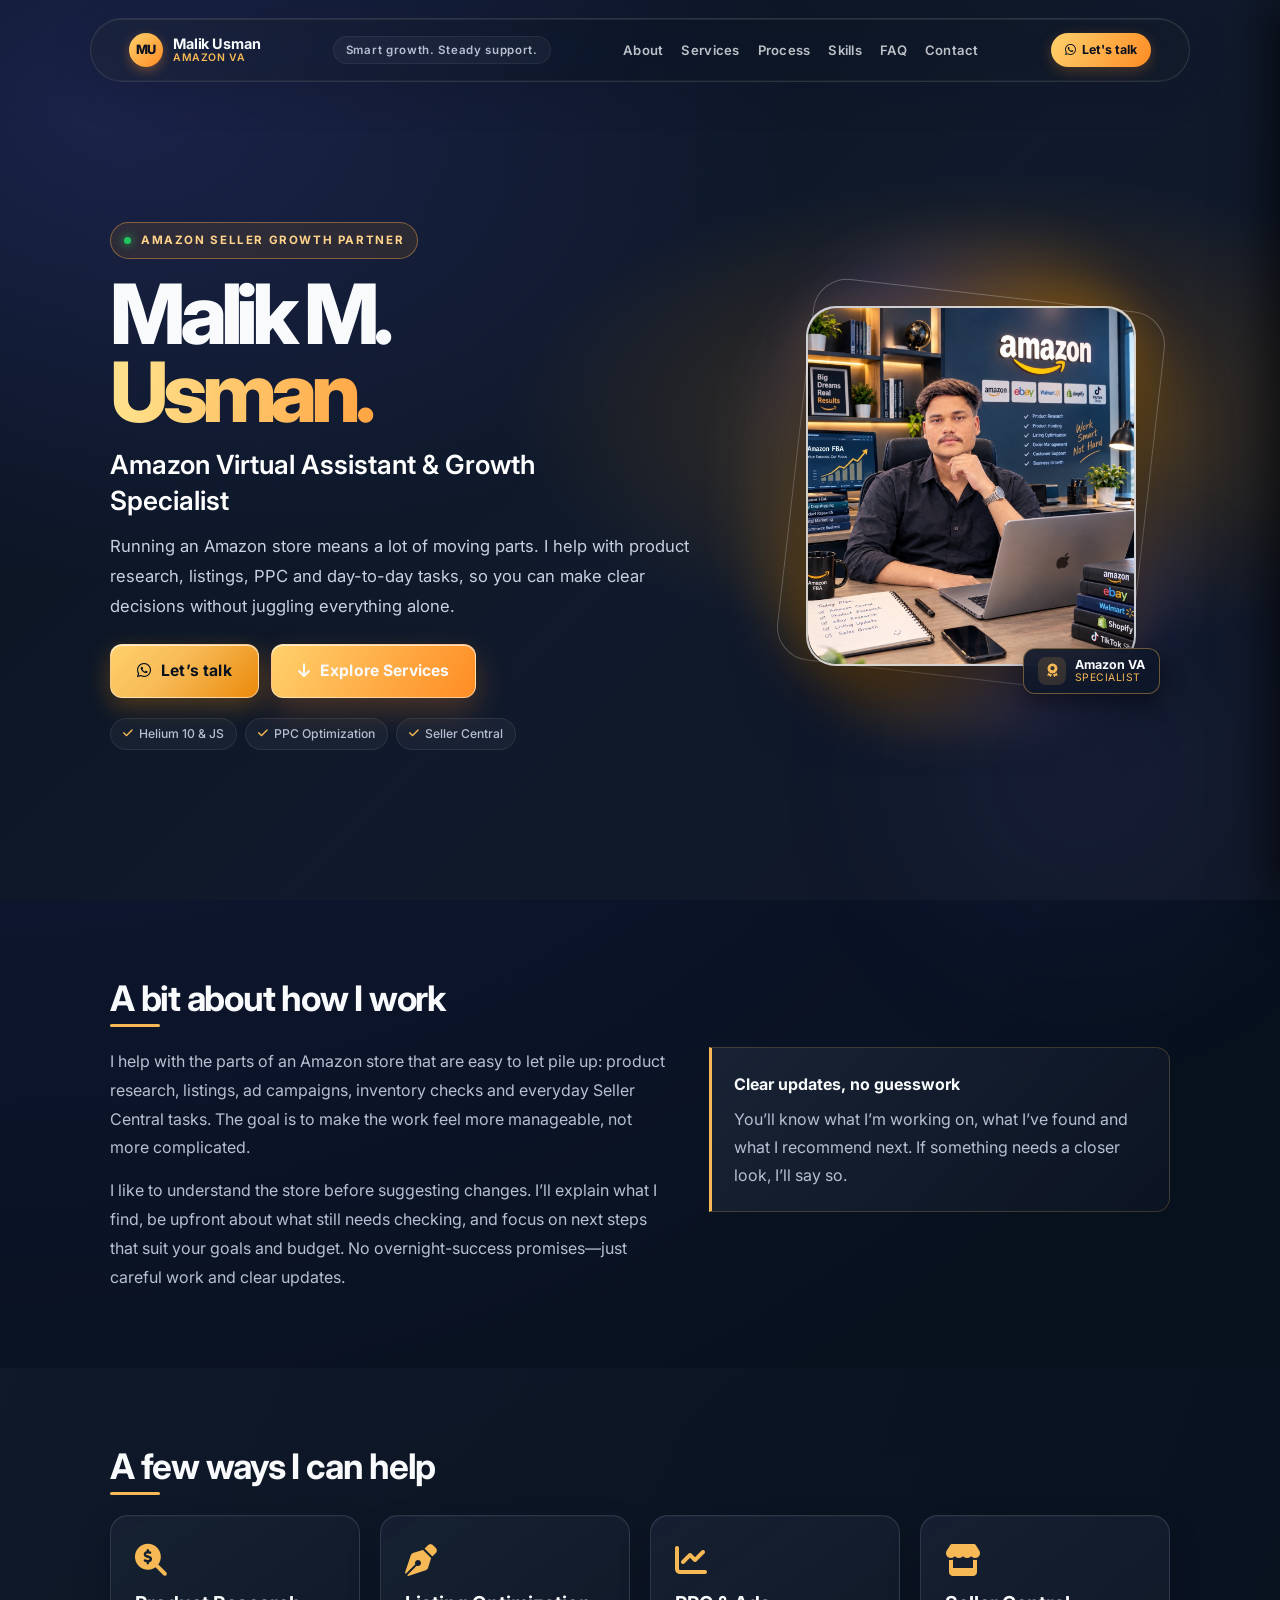
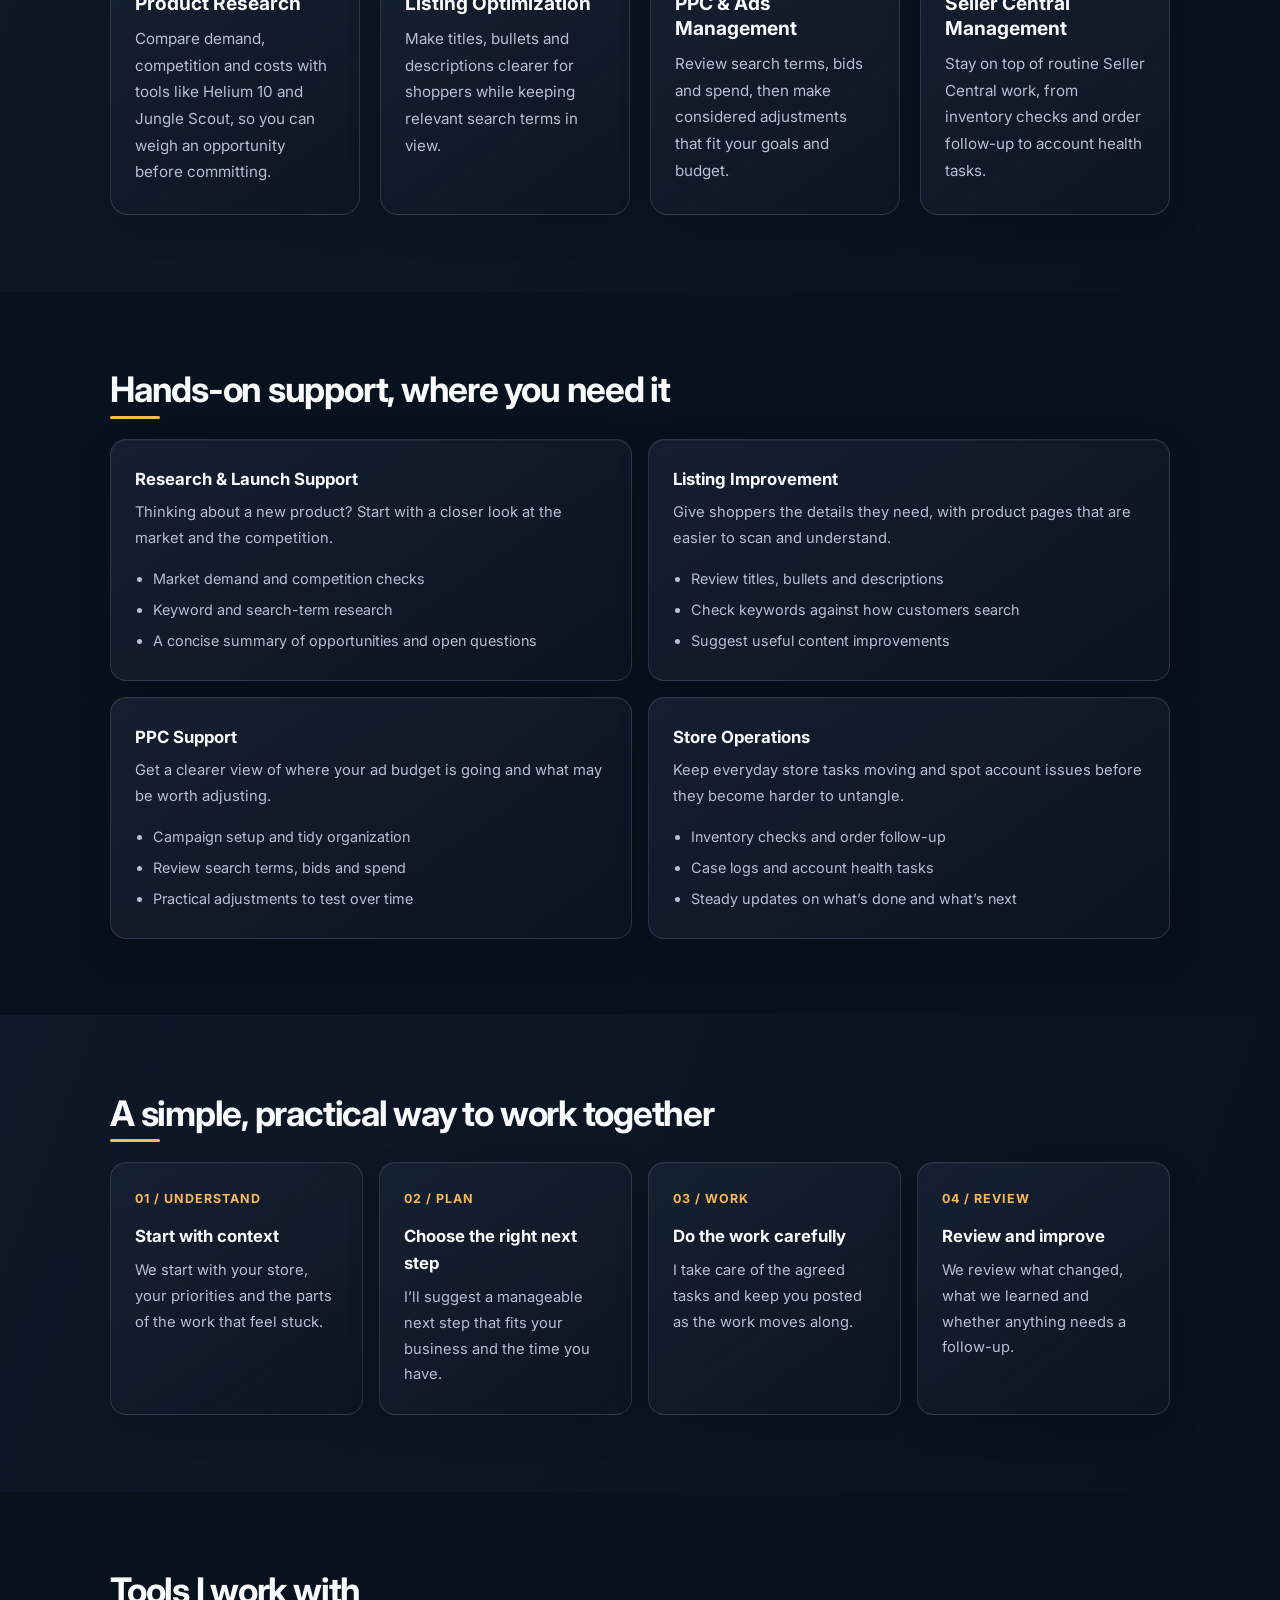
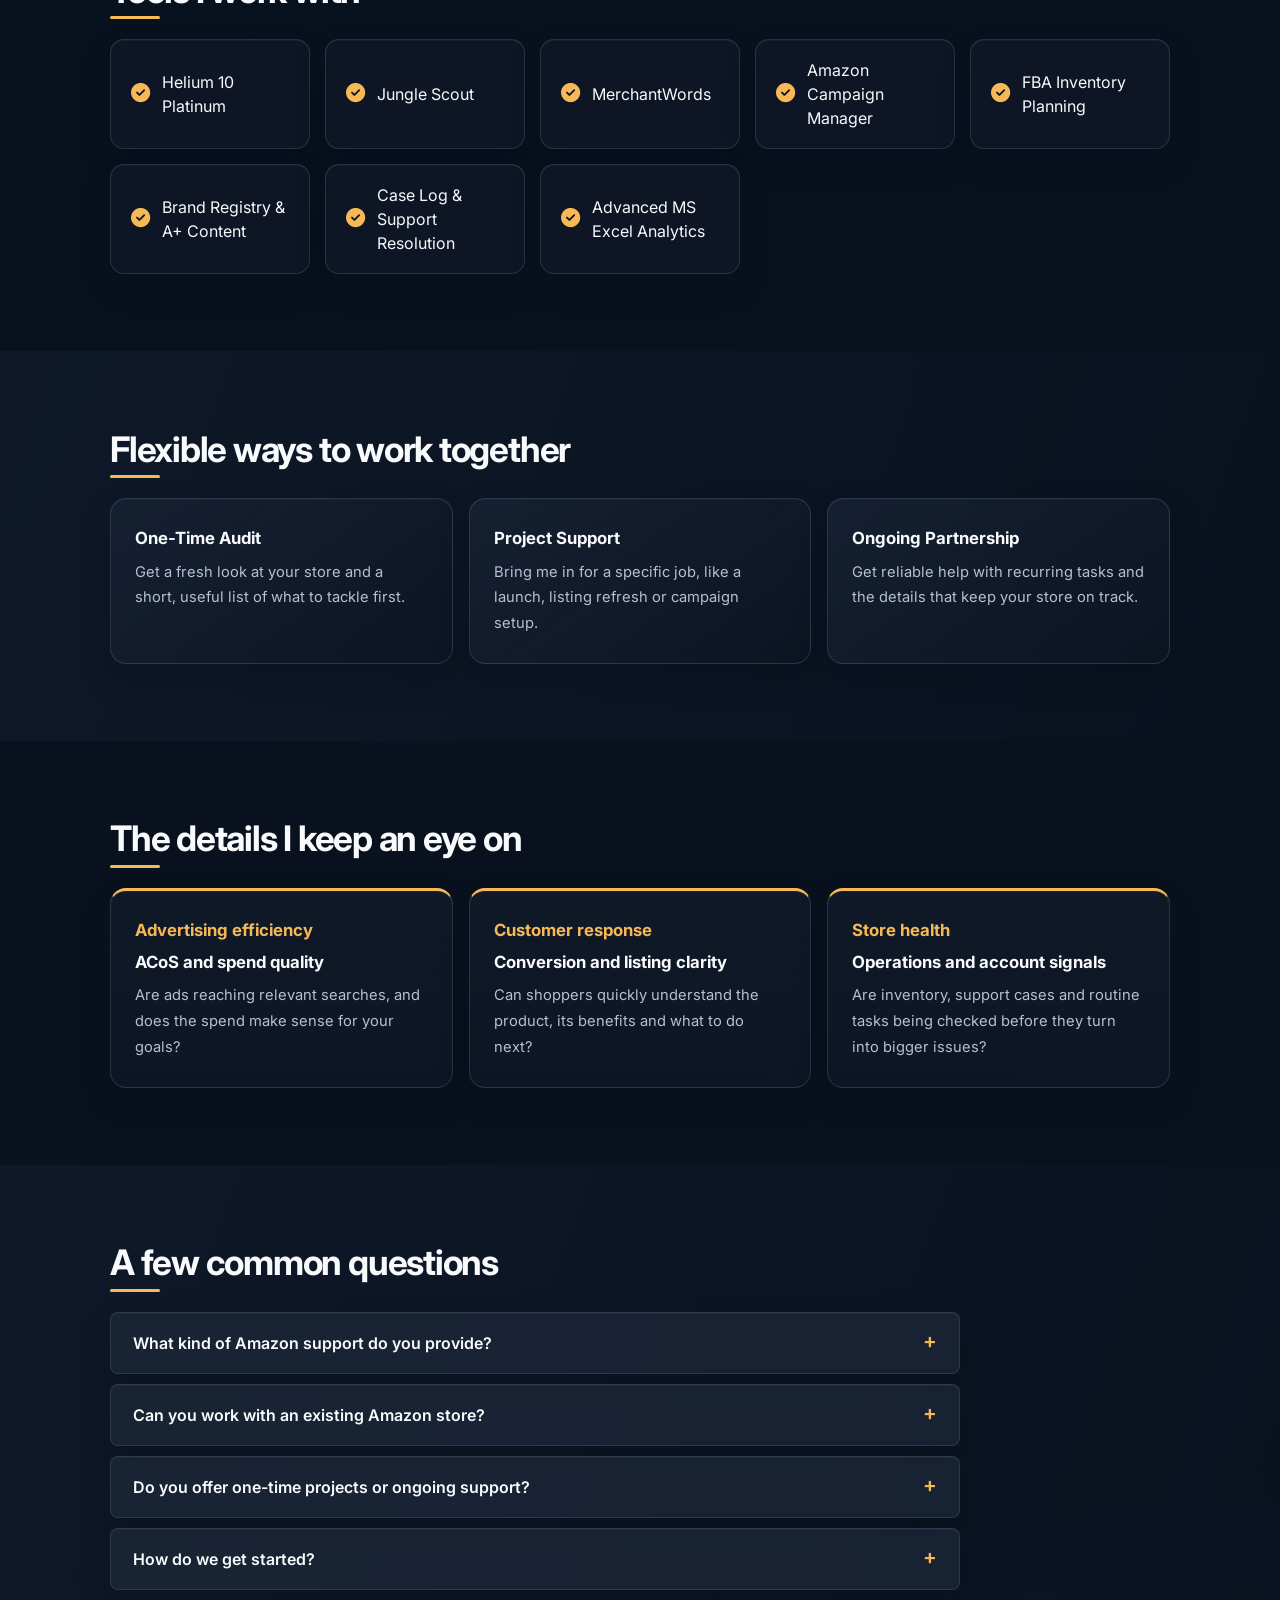
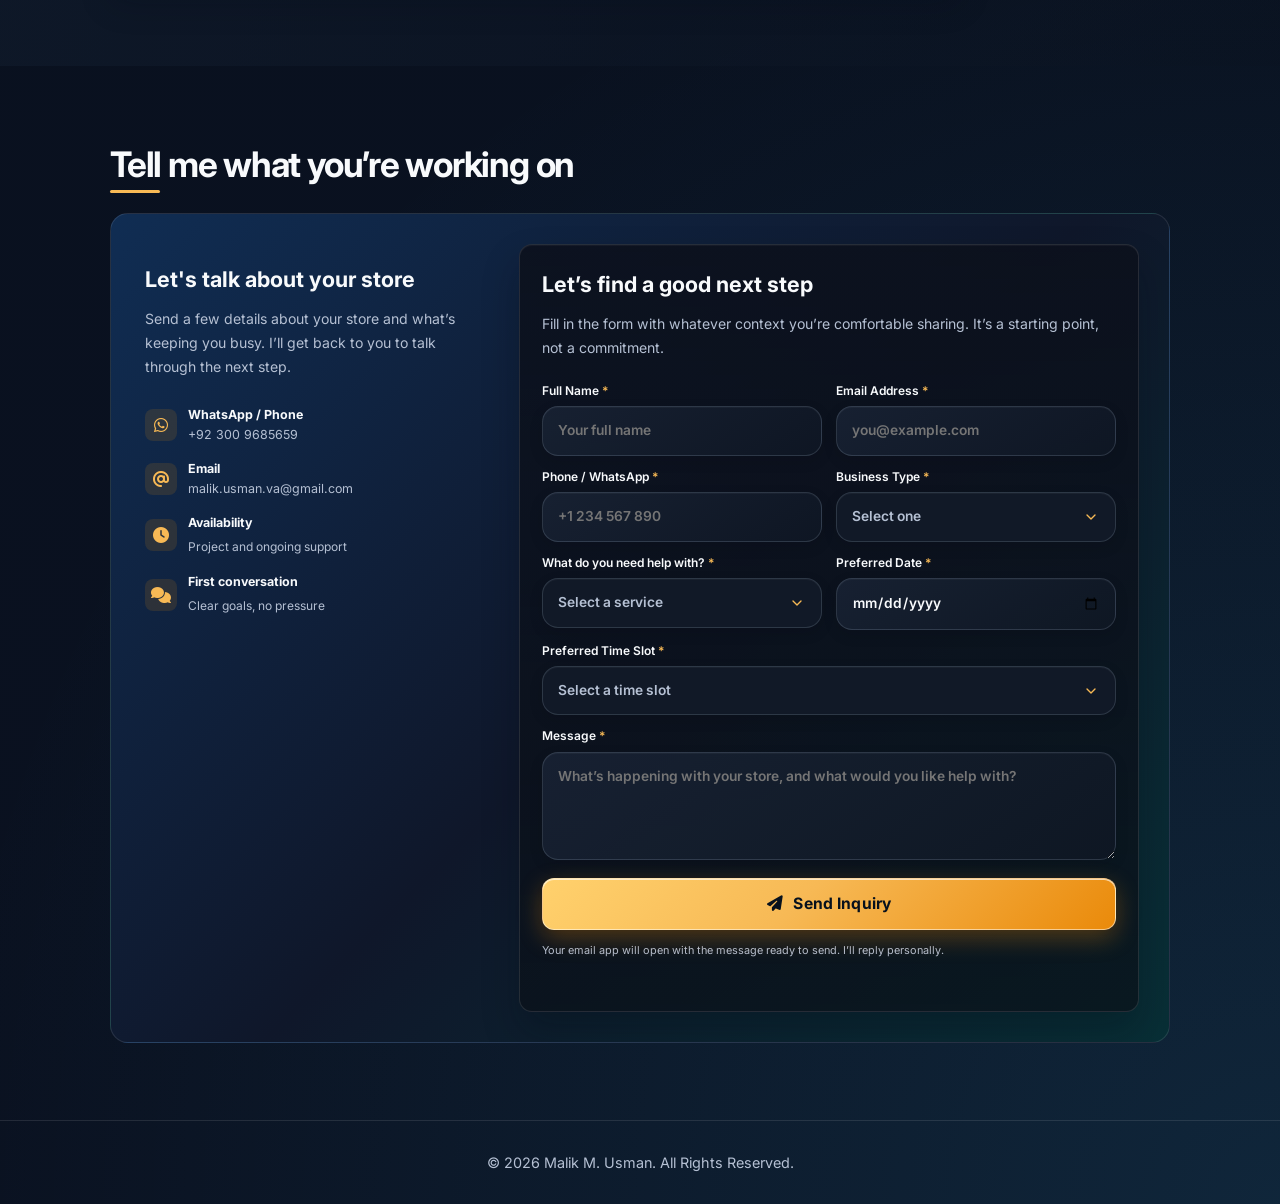
<file: index.html>
<!DOCTYPE html>
<html lang="en">
<head>
    <meta charset="UTF-8">
    <meta name="viewport" content="width=device-width, initial-scale=1.0, viewport-fit=cover">
    <title>Malik M. Usman | Professional Amazon Virtual Assistant</title>
    <meta name="description" content="Practical Amazon store support for product research, listing optimization, PPC and Seller Central operations. Clear updates and thoughtful next steps for your business.">
    <meta name="theme-color" content="#0f172a">
    <link rel="canonical" href="https://usman-malik.vercel.app/">
    <meta property="og:type" content="website">
    <meta property="og:url" content="https://usman-malik.vercel.app/">
    <meta property="og:title" content="Malik M. Usman | Professional Amazon Virtual Assistant">
    <meta property="og:description" content="Practical Amazon store support for product research, listing optimization, PPC and Seller Central operations.">
    <meta property="og:image" content="https://usman-malik.vercel.app/assets/images/hero/WhatsApp%20Image%202026-10-15%20at%202.51.14%20PM.jpeg">
    <meta name="twitter:card" content="summary_large_image">
    <meta name="twitter:title" content="Malik M. Usman | Professional Amazon Virtual Assistant">
    <meta name="twitter:description" content="Practical Amazon store support for product research, listing optimization, PPC and Seller Central operations.">
    <meta name="twitter:image" content="https://usman-malik.vercel.app/assets/images/hero/WhatsApp%20Image%202026-10-15%20at%202.51.14%20PM.jpeg">
    <link rel="preconnect" href="https://fonts.googleapis.com">
    <link rel="preconnect" href="https://fonts.gstatic.com" crossorigin>
    <link href="https://fonts.googleapis.com/css2?family=Inter:wght@300;400;500;600;700&display=swap" rel="stylesheet">
    <link rel="preconnect" href="https://cdnjs.cloudflare.com" crossorigin>
    <link rel="stylesheet" href="https://cdnjs.cloudflare.com/ajax/libs/font-awesome/6.4.0/css/all.min.css">
    <link rel="icon" href="./assets/images/favicon.ico" sizes="any">
    <link rel="icon" type="image/jpeg" href="./assets/images/favicon.jpg">
    <link rel="apple-touch-icon" href="./assets/images/apple-touch-icon.png">
    <link rel="stylesheet" href="./assets/css/main.css">
</head>
<body>

    <nav class="site-nav">
        <div class="container nav-container">
            <a href="#about" class="nav-brand" aria-label="Malik M. Usman homepage">
                <span class="brand-avatar">MU</span>
                <span class="brand-text">
                    <span class="brand-name">Malik Usman</span>
                    <span class="brand-tag">Amazon VA</span>
                </span>
            </a>

            <div class="logo nav-slogan-wrap" aria-label="Rotating service slogans" aria-live="off">
                <span class="nav-slogan">Smart growth. Steady support.</span>
            </div>

            <ul class="nav-links">
                <li><a href="#about">About</a></li>
                <li><a href="#services">Services</a></li>
                <li><a href="#process">Process</a></li>
                <li><a href="#skills">Skills</a></li>
                <li><a href="#faq">FAQ</a></li>
                <li><a href="#contact">Contact</a></li>
            </ul>

            <div class="nav-actions">
                <a href="https://wa.me/923009685659" target="_blank" rel="noopener noreferrer" class="nav-cta-btn" data-haptic>
                    <i class="fab fa-whatsapp"></i> <span>Let's talk</span>
                </a>
                <button type="button" class="mobile-nav-toggle" aria-label="Toggle navigation menu" aria-expanded="false" aria-controls="mobile-nav-menu">
                    <span class="hamburger-bar"></span>
                    <span class="hamburger-bar"></span>
                    <span class="hamburger-bar"></span>
                </button>
            </div>
        </div>
    </nav>

    <!-- Mobile Navigation Drawer Overlay -->
    <div class="mobile-nav-backdrop" id="mobile-nav-backdrop"></div>
    <aside class="mobile-nav-menu" id="mobile-nav-menu" aria-hidden="true">
        <div class="mobile-nav-inner">
            <div class="mobile-nav-header">
                <div class="mobile-brand">
                    <span class="brand-avatar">MU</span>
                    <div class="mobile-brand-meta">
                        <strong>Malik M. Usman</strong>
                        <span class="status-indicator"><span class="status-dot"></span> Available for work</span>
                    </div>
                </div>
                <button type="button" class="mobile-nav-close" aria-label="Close menu">
                    <i class="fas fa-times"></i>
                </button>
            </div>

            <div class="mobile-slogan-box">
                <i class="fas fa-quote-left"></i>
                <span class="mobile-slogan-text">Smart growth. Steady support.</span>
            </div>

            <ul class="mobile-nav-links">
                <li><a href="#about" class="mobile-nav-link"><i class="fas fa-user-tie"></i> <span>About &amp; Overview</span> <i class="fas fa-chevron-right arrow-icon"></i></a></li>
                <li><a href="#services" class="mobile-nav-link"><i class="fas fa-cubes"></i> <span>Core Services</span> <i class="fas fa-chevron-right arrow-icon"></i></a></li>
                <li><a href="#service-detail" class="mobile-nav-link"><i class="fas fa-layer-group"></i> <span>Hands-on Support</span> <i class="fas fa-chevron-right arrow-icon"></i></a></li>
                <li><a href="#process" class="mobile-nav-link"><i class="fas fa-route"></i> <span>Working Process</span> <i class="fas fa-chevron-right arrow-icon"></i></a></li>
                <li><a href="#skills" class="mobile-nav-link"><i class="fas fa-toolbox"></i> <span>Tools &amp; Stack</span> <i class="fas fa-chevron-right arrow-icon"></i></a></li>
                <li><a href="#faq" class="mobile-nav-link"><i class="fas fa-question-circle"></i> <span>Common Questions</span> <i class="fas fa-chevron-right arrow-icon"></i></a></li>
                <li><a href="#contact" class="mobile-nav-link"><i class="fas fa-envelope-open-text"></i> <span>Contact &amp; Inquiry</span> <i class="fas fa-chevron-right arrow-icon"></i></a></li>
            </ul>

            <div class="mobile-nav-footer">
                <a href="https://wa.me/923009685659" target="_blank" rel="noopener noreferrer" class="btn btn-full btn-whatsapp-mobile" data-haptic>
                    <i class="fab fa-whatsapp"></i> Chat on WhatsApp
                </a>
                <a href="mailto:malik.usman.va@gmail.com" class="mobile-email-link" data-haptic>
                    <i class="fas fa-envelope"></i> malik.usman.va@gmail.com
                </a>
            </div>
        </div>
    </aside>

    <header class="hero-section" id="about">
        <div class="container hero-container">
            <div class="hero-content">
                <div class="hero-kicker-wrapper">
                    <span class="hero-kicker">
                        <span class="status-dot"></span>
                        Amazon seller growth partner
                    </span>
                </div>
                <h1>Malik M.<span class="hero-name-highlight">Usman.</span></h1>
                <h2>Amazon Virtual Assistant &amp; Growth Specialist</h2>
                <p>Running an Amazon store means a lot of moving parts. I help with product research, listings, PPC and day-to-day tasks, so you can make clear decisions without juggling everything alone.</p>
                <div class="hero-actions">
                    <a href="https://wa.me/923009685659" target="_blank" rel="noopener noreferrer" class="btn btn-primary" data-haptic data-tooltip="Open WhatsApp and start a conversation">
                        <i class="fab fa-whatsapp"></i> Let’s talk
                    </a>
                    <a href="#services" class="btn btn-secondary" data-haptic>
                        <i class="fas fa-arrow-down"></i> Explore Services
                    </a>
                </div>
                <div class="hero-trust-chips">
                    <span class="trust-chip"><i class="fas fa-check"></i> Helium 10 &amp; JS</span>
                    <span class="trust-chip"><i class="fas fa-check"></i> PPC Optimization</span>
                    <span class="trust-chip"><i class="fas fa-check"></i> Seller Central</span>
                </div>
            </div>
            <div class="profile-wrapper">
                <div class="profile-frame">
                    <img
                        src="./assets/images/hero/WhatsApp%20Image%202026-10-15%20at%202.51.14%20PM.jpeg"
                        alt="Malik M. Usman"
                        class="profile-img is-active"
                        draggable="false"
                    >
                    <img
                        src="./assets/images/hero/WhatsApp%20Image%202026-10-15%20at%202.51.14%20PM.jpeg"
                        alt=""
                        aria-hidden="true"
                        class="profile-img"
                        draggable="false"
                    >
                </div>
                <div class="profile-badge-floating">
                    <span class="badge-icon"><i class="fas fa-award"></i></span>
                    <div class="badge-text">
                        <strong>Amazon VA</strong>
                        <span>Specialist</span>
                    </div>
                </div>
            </div>
        </div>
    </header>

    <section id="about-me">
        <div class="container">
            <div class="section-header">
                <h2>A bit about how I work</h2>
            </div>
            <div class="about-layout">
                <div class="about-copy">
                    <p>I help with the parts of an Amazon store that are easy to let pile up: product research, listings, ad campaigns, inventory checks and everyday Seller Central tasks. The goal is to make the work feel more manageable, not more complicated.</p>
                    <p>I like to understand the store before suggesting changes. I’ll explain what I find, be upfront about what still needs checking, and focus on next steps that suit your goals and budget. No overnight-success promises—just careful work and clear updates.</p>
                </div>
                <div class="trust-note">
                    <strong>Clear updates, no guesswork</strong>
                    You’ll know what I’m working on, what I’ve found and what I recommend next. If something needs a closer look, I’ll say so.
                </div>
            </div>
        </div>
    </section>

    <section id="services">
        <div class="container">
            <div class="section-header">
                <h2>A few ways I can help</h2>
            </div>
            <div class="cards-grid">
                <div class="card" data-haptic data-tooltip="Research demand, competition, and product potential">
                    <i class="fas fa-search-dollar card-icon"></i>
                    <h3>Product Research</h3>
                    <p>Compare demand, competition and costs with tools like Helium 10 and Jungle Scout, so you can weigh an opportunity before committing.</p>
                </div>
                <div class="card" data-haptic data-tooltip="Make your product pages clearer and easier to find">
                    <i class="fas fa-pen-nib card-icon"></i>
                    <h3>Listing Optimization</h3>
                    <p>Make titles, bullets and descriptions clearer for shoppers while keeping relevant search terms in view.</p>
                </div>
                <div class="card" data-haptic data-tooltip="Build campaigns around useful data and decisions">
                    <i class="fas fa-chart-line card-icon"></i>
                    <h3>PPC & Ads Management</h3>
                    <p>Review search terms, bids and spend, then make considered adjustments that fit your goals and budget.</p>
                </div>
                <div class="card" data-haptic data-tooltip="Keep everyday Seller Central work organized">
                    <i class="fas fa-store card-icon"></i>
                    <h3>Seller Central Management</h3>
                    <p>Stay on top of routine Seller Central work, from inventory checks and order follow-up to account health tasks.</p>
                </div>
            </div>
        </div>
    </section>

    <section id="service-detail">
        <div class="container">
            <div class="section-header">
                <h2>Hands-on support, where you need it</h2>
            </div>
            <div class="detail-grid">
                <article class="detail-card">
                    <h3>Research & Launch Support</h3>
                    <p>Thinking about a new product? Start with a closer look at the market and the competition.</p>
                    <ul>
                        <li>Market demand and competition checks</li>
                        <li>Keyword and search-term research</li>
                        <li>A concise summary of opportunities and open questions</li>
                    </ul>
                </article>
                <article class="detail-card">
                    <h3>Listing Improvement</h3>
                    <p>Give shoppers the details they need, with product pages that are easier to scan and understand.</p>
                    <ul>
                        <li>Review titles, bullets and descriptions</li>
                        <li>Check keywords against how customers search</li>
                        <li>Suggest useful content improvements</li>
                    </ul>
                </article>
                <article class="detail-card">
                    <h3>PPC Support</h3>
                    <p>Get a clearer view of where your ad budget is going and what may be worth adjusting.</p>
                    <ul>
                        <li>Campaign setup and tidy organization</li>
                        <li>Review search terms, bids and spend</li>
                        <li>Practical adjustments to test over time</li>
                    </ul>
                </article>
                <article class="detail-card">
                    <h3>Store Operations</h3>
                    <p>Keep everyday store tasks moving and spot account issues before they become harder to untangle.</p>
                    <ul>
                        <li>Inventory checks and order follow-up</li>
                        <li>Case logs and account health tasks</li>
                        <li>Steady updates on what’s done and what’s next</li>
                    </ul>
                </article>
            </div>
        </div>
    </section>

    <section id="process">
        <div class="container">
            <div class="section-header">
                <h2>A simple, practical way to work together</h2>
            </div>
            <div class="process-grid">
                <article class="process-step" data-haptic data-tooltip="Start with context, goals, and the current situation">
                    <span class="step-number">01 / UNDERSTAND</span>
                    <h3>Start with context</h3>
                    <p>We start with your store, your priorities and the parts of the work that feel stuck.</p>
                </article>
                <article class="process-step" data-haptic data-tooltip="Turn observations into a practical plan">
                    <span class="step-number">02 / PLAN</span>
                    <h3>Choose the right next step</h3>
                    <p>I’ll suggest a manageable next step that fits your business and the time you have.</p>
                </article>
                <article class="process-step" data-haptic data-tooltip="Complete the agreed work with clear updates">
                    <span class="step-number">03 / WORK</span>
                    <h3>Do the work carefully</h3>
                    <p>I take care of the agreed tasks and keep you posted as the work moves along.</p>
                </article>
                <article class="process-step" data-haptic data-tooltip="Review progress and decide what comes next">
                    <span class="step-number">04 / REVIEW</span>
                    <h3>Review and improve</h3>
                    <p>We review what changed, what we learned and whether anything needs a follow-up.</p>
                </article>
            </div>
        </div>
    </section>

    <section id="skills">
        <div class="container">
            <div class="section-header">
                <h2>Tools I work with</h2>
            </div>
            <div class="skills-grid">
                <div class="skill-box" data-tooltip="Product research and market intelligence"><i class="fas fa-check-circle"></i> Helium 10 Platinum</div>
                <div class="skill-box"><i class="fas fa-check-circle"></i> Jungle Scout</div>
                <div class="skill-box"><i class="fas fa-check-circle"></i> MerchantWords</div>
                <div class="skill-box"><i class="fas fa-check-circle"></i> Amazon Campaign Manager</div>
                <div class="skill-box"><i class="fas fa-check-circle"></i> FBA Inventory Planning</div>
                <div class="skill-box"><i class="fas fa-check-circle"></i> Brand Registry & A+ Content</div>
                <div class="skill-box"><i class="fas fa-check-circle"></i> Case Log & Support Resolution</div>
                <div class="skill-box"><i class="fas fa-check-circle"></i> Advanced MS Excel Analytics</div>
            </div>
        </div>
    </section>

    <section id="engagement">
        <div class="container">
            <div class="section-header">
                <h2>Flexible ways to work together</h2>
            </div>
            <div class="engagement-grid">
                <article class="engagement-card">
                    <h3>One-Time Audit</h3>
                    <p>Get a fresh look at your store and a short, useful list of what to tackle first.</p>
                </article>
                <article class="engagement-card">
                    <h3>Project Support</h3>
                    <p>Bring me in for a specific job, like a launch, listing refresh or campaign setup.</p>
                </article>
                <article class="engagement-card">
                    <h3>Ongoing Partnership</h3>
                    <p>Get reliable help with recurring tasks and the details that keep your store on track.</p>
                </article>
            </div>
        </div>
    </section>

    <section id="metrics">
        <div class="container">
            <div class="section-header">
                <h2>The details I keep an eye on</h2>
            </div>
            <div class="metrics-grid">
                <article class="metric-card">
                    <strong>Advertising efficiency</strong>
                    <h3>ACoS and spend quality</h3>
                    <p>Are ads reaching relevant searches, and does the spend make sense for your goals?</p>
                </article>
                <article class="metric-card">
                    <strong>Customer response</strong>
                    <h3>Conversion and listing clarity</h3>
                    <p>Can shoppers quickly understand the product, its benefits and what to do next?</p>
                </article>
                <article class="metric-card">
                    <strong>Store health</strong>
                    <h3>Operations and account signals</h3>
                    <p>Are inventory, support cases and routine tasks being checked before they turn into bigger issues?</p>
                </article>
            </div>
        </div>
    </section>

    <section id="faq">
        <div class="container">
            <div class="section-header">
                <h2>A few common questions</h2>
            </div>
            <div class="faq-list">
                <details class="faq-item">
                    <summary>What kind of Amazon support do you provide?</summary>
                    <p class="faq-answer">I can help with product research, listing updates, PPC, inventory checks, everyday Seller Central work and account health tasks. We can start with whichever part of the store needs attention first.</p>
                </details>
                <details class="faq-item">
                    <summary>Can you work with an existing Amazon store?</summary>
                    <p class="faq-answer">Yes. I’ll first learn how the store is running, then we can focus on the gaps without changing things that are already working well.</p>
                </details>
                <details class="faq-item">
                    <summary>Do you offer one-time projects or ongoing support?</summary>
                    <p class="faq-answer">Yes—one-off audits and projects, or ongoing help with store tasks, PPC or listings. We can agree on a scope that suits what you need.</p>
                </details>
                <details class="faq-item">
                    <summary>How do we get started?</summary>
                    <p class="faq-answer">Send a message with a little about your store and what you’d like help with. We can take it from there and figure out a sensible next step.</p>
                </details>
            </div>
        </div>
    </section>

    <section id="contact">
        <div class="container">
            <div class="section-header">
                <h2>Tell me what you’re working on</h2>
            </div>
            <div class="contact-container">
                <div class="contact-intro">
                    <h3>Let's talk about your store</h3>
                    <p>Send a few details about your store and what’s keeping you busy. I’ll get back to you to talk through the next step.</p>
                    <div class="contact-channels">
                        <div class="contact-channel">
                            <span class="channel-icon"><i class="fab fa-whatsapp"></i></span>
                            <div><strong>WhatsApp / Phone</strong><a href="https://wa.me/923009685659" target="_blank" rel="noopener noreferrer" data-haptic>+92 300 9685659</a></div>
                        </div>
                        <div class="contact-channel">
                            <span class="channel-icon"><i class="fas fa-at"></i></span>
                            <div><strong>Email</strong><a href="mailto:malik.usman.va@gmail.com" data-haptic>malik.usman.va@gmail.com</a></div>
                        </div>
                        <div class="contact-channel">
                            <span class="channel-icon"><i class="fas fa-clock"></i></span>
                            <div><strong>Availability</strong><span>Project and ongoing support</span></div>
                        </div>
                        <div class="contact-channel">
                            <span class="channel-icon"><i class="fas fa-comments"></i></span>
                            <div><strong>First conversation</strong><span>Clear goals, no pressure</span></div>
                        </div>
                    </div>
                </div>
                <div class="consultation-panel">
                    <h3>Let’s find a good next step</h3>
                    <p>Fill in the form with whatever context you’re comfortable sharing. It’s a starting point, not a commitment.</p>
                    <form class="inquiry-form" action="mailto:malik.usman.va@gmail.com" method="post" enctype="text/plain">
                        <div class="form-row">
                            <label>Full Name <span class="required-mark">*</span>
                                <input type="text" name="name" autocomplete="name" placeholder="Your full name" required>
                            </label>
                            <label>Email Address <span class="required-mark">*</span>
                                <input type="email" name="email" autocomplete="email" placeholder="you@example.com" required>
                            </label>
                        </div>
                        <div class="form-row">
                            <label>Phone / WhatsApp <span class="required-mark">*</span>
                                <input type="tel" name="phone" autocomplete="tel" placeholder="+1 234 567 890" required>
                            </label>
                            <label>Business Type <span class="required-mark">*</span>
                                <select name="business_type" required>
                                    <option value="">Select one</option>
                                    <option>Private label</option>
                                    <option>Wholesale</option>
                                    <option>Retail arbitrage</option>
                                    <option>New Amazon seller</option>
                                    <option>Other</option>
                                </select>
                            </label>
                        </div>
                        <div class="form-row">
                            <label>What do you need help with? <span class="required-mark">*</span>
                                <select name="service" required>
                                    <option value="">Select a service</option>
                                <option>Product research</option>
                                <option>Listing optimization</option>
                                <option>PPC support</option>
                                <option>Store operations</option>
                                <option>Something else</option>
                                </select>
                            </label>
                            <label>Preferred Date <span class="required-mark">*</span>
                                <input type="date" name="date" required>
                            </label>
                        </div>
                        <label>Preferred Time Slot <span class="required-mark">*</span>
                            <select name="time_slot" required>
                                <option value="">Select a time slot</option>
                                <option>Morning</option>
                                <option>Afternoon</option>
                                <option>Evening</option>
                                <option>Flexible</option>
                            </select>
                        </label>
                        <label>Message <span class="required-mark">*</span>
                            <textarea name="message" placeholder="What’s happening with your store, and what would you like help with?" required></textarea>
                        </label>
                        <button type="submit" class="btn btn-primary btn-submit" data-haptic data-tooltip="Open your email app with this message ready">
                            <i class="fas fa-paper-plane"></i> <span>Send Inquiry</span>
                        </button>
                        <p class="form-note">Your email app will open with the message ready to send. I’ll reply personally.</p>
                        <p class="form-status" aria-live="polite"></p>
                    </form>
                </div>
            </div>
        </div>
    </section>

    <a href="https://wa.me/923009685659" target="_blank" rel="noopener noreferrer" class="mobile-floating-whatsapp" aria-label="Chat on WhatsApp" data-haptic>
        <i class="fab fa-whatsapp"></i>
        <span>Chat with Usman</span>
    </a>

    <button type="button" class="scroll-top-button" aria-label="Back to top" title="Back to top" data-haptic data-tooltip="Back to top">
        <svg class="scroll-progress-ring" viewBox="0 0 64 64" aria-hidden="true">
            <circle class="scroll-progress-track" cx="32" cy="32" r="28"></circle>
            <circle class="scroll-progress-value" cx="32" cy="32" r="28"></circle>
        </svg>
        <i class="fas fa-arrow-up" aria-hidden="true"></i>
    </button>

    <footer>
        <div class="container">
            <p>&copy; 2026 Malik M. Usman. All Rights Reserved.</p>
        </div>
    </footer>

    <script src="./assets/js/main.js" defer></script>

</body>
</html>
</file>
<file: assets/css/main.css>
:root {
            --primary-dark: #0a1120;
            --primary-deep: #0f172a;
            --page-bg: #07111d;
            --card-bg: rgba(17, 24, 39, 0.72);
            --card-edge: rgba(148, 163, 184, 0.25);
            --accent-gold: #f7b955;
            --accent-gold-strong: #ff9900;
            --accent-hover: #e68a00;
            --text-light: #f8fafc;
            --text-muted: #b5c0d3;
            --border-color: rgba(255, 255, 255, 0.1);
            --nav-bg: rgba(10, 17, 32, 0.46);
            --nav-glow: rgba(168, 85, 247, 0.2);
            --nav-pill: rgba(255, 255, 255, 0.08);
        }

        * {
            margin: 0;
            padding: 0;
            box-sizing: border-box;
            font-family: 'Inter', sans-serif;
            scroll-behavior: smooth;
            -webkit-user-select: none;
            user-select: none;
        }

        input,
        textarea,
        select {
            -webkit-user-select: text;
            user-select: text;
        }

        img {
            -webkit-user-drag: none;
            user-drag: none;
            user-select: none;
        }

        html {
            scroll-behavior: smooth;
            scrollbar-width: none;
            -ms-overflow-style: none;
        }

        html::-webkit-scrollbar,
        body::-webkit-scrollbar {
            display: none;
            width: 0;
            height: 0;
        }

        body {
            background:
                radial-gradient(circle at top left, rgba(79, 70, 229, 0.18), transparent 26%),
                radial-gradient(circle at bottom right, rgba(56, 189, 248, 0.12), transparent 22%),
                linear-gradient(180deg, var(--page-bg) 0%, var(--primary-dark) 100%);
            color: var(--text-light);
            line-height: 1.6;
            overflow-x: hidden;
            position: relative;
        }

        body::before,
        body::after {
            content: "";
            position: fixed;
            inset: auto;
            width: 40rem;
            height: 40rem;
            border-radius: 50%;
            pointer-events: none;
            filter: blur(80px);
            z-index: 0;
            opacity: 0.42;
            animation: pageDrift 24s ease-in-out infinite alternate;
        }

        body::before {
            top: -10rem;
            left: -6rem;
            background: radial-gradient(circle, rgba(248, 180, 82, 0.26), transparent 62%);
        }

        body::after {
            right: -8rem;
            bottom: -12rem;
            background: radial-gradient(circle, rgba(99, 102, 241, 0.2), transparent 60%);
            animation-delay: 8s;
        }

        .container {
            max-width: 1100px;
            margin: 0 auto;
            padding: 0 20px;
            position: relative;
            z-index: 1;
        }

        /* Navigation Bar */
        nav,
        .site-nav {
            position: fixed;
            top: 18px;
            left: 50%;
            transform: translateX(-50%);
            width: min(1100px, calc(100% - 28px));
            z-index: 1000;
            padding: 8px 18px;
            background: rgba(6, 12, 22, 0.45);
            border: 1px solid rgba(255, 255, 255, 0.14);
            backdrop-filter: blur(18px) saturate(1.35);
            -webkit-backdrop-filter: blur(18px) saturate(1.35);
            box-shadow: 0 12px 36px rgba(15, 23, 42, 0.28), inset 0 1px 0 rgba(255,255,255,0.08), inset 0 -1px 0 rgba(255,255,255,0.04);
            border-radius: 999px;
            animation: navbarFloat 6s ease-in-out infinite;
            overflow: visible;
        }

        .site-nav::before {
            content: "";
            position: absolute;
            inset: 0;
            border-radius: inherit;
            z-index: 0;
            background: linear-gradient(120deg, rgba(255,255,255,0.08), rgba(255,255,255,0.02), rgba(255,255,255,0.05));
            pointer-events: none;
            opacity: 0.7;
        }

        .nav-container {
            display: flex;
            flex-direction: row;
            align-items: center;
            justify-content: space-between;
            gap: 12px;
            min-height: 46px;
            position: relative;
            z-index: 1;
        }

        .nav-brand {
            display: inline-flex;
            align-items: center;
            gap: 10px;
            text-decoration: none;
            color: var(--text-light);
            flex-shrink: 0;
        }

        .brand-avatar {
            width: 34px;
            height: 34px;
            border-radius: 50%;
            background: linear-gradient(135deg, #ffd16d, #ff8c24);
            color: #0b1120;
            font-weight: 800;
            font-size: 0.8rem;
            display: grid;
            place-items: center;
            box-shadow: 0 4px 12px rgba(255, 140, 36, 0.35);
            letter-spacing: -0.02em;
        }

        .brand-text {
            display: flex;
            flex-direction: column;
            line-height: 1.15;
            text-align: left;
        }

        .brand-name {
            font-size: 0.9rem;
            font-weight: 700;
            color: var(--text-light);
            letter-spacing: -0.01em;
        }

        .brand-tag {
            font-size: 0.65rem;
            font-weight: 600;
            color: var(--accent-gold);
            letter-spacing: 0.06em;
            text-transform: uppercase;
        }

        .nav-slogan-wrap {
            display: inline-flex;
            justify-content: center;
            align-items: center;
            font-weight: 600;
            font-size: 0.72rem;
            letter-spacing: 0.06em;
            color: var(--text-muted);
            text-align: center;
            white-space: nowrap;
            padding: 4px 12px;
            border-radius: 999px;
            background: rgba(255, 255, 255, 0.04);
            border: 1px solid rgba(255, 255, 255, 0.06);
            transition: opacity 0.45s ease, transform 0.45s ease;
        }

        .nav-slogan-wrap.is-changing {
            opacity: 0;
            transform: translateY(4px);
        }

        .nav-links {
            display: flex;
            list-style: none;
            align-items: center;
            justify-content: center;
            gap: 18px;
        }

        .nav-links a {
            color: rgba(248, 250, 252, 0.75);
            text-decoration: none;
            font-size: 0.82rem;
            letter-spacing: 0.02em;
            font-weight: 600;
            transition: 0.25s ease;
            position: relative;
            padding: 4px 0;
        }

        .nav-links a::after {
            content: "";
            position: absolute;
            left: 0;
            bottom: -2px;
            width: 100%;
            height: 1.5px;
            border-radius: 999px;
            background: linear-gradient(90deg, var(--accent-gold), rgba(255, 255, 255, 0.2));
            transform: scaleX(0);
            transform-origin: left;
            transition: transform 0.25s ease;
        }

        .nav-links a:hover {
            color: var(--text-light);
        }

        .nav-links a:hover::after {
            transform: scaleX(1);
        }

        .nav-actions {
            display: inline-flex;
            align-items: center;
            gap: 8px;
            flex-shrink: 0;
        }

        .nav-cta-btn {
            display: inline-flex;
            align-items: center;
            gap: 6px;
            padding: 7px 14px;
            border-radius: 999px;
            background: linear-gradient(120deg, #ffd16d, #ff8c24);
            color: #0b1120;
            font-size: 0.78rem;
            font-weight: 700;
            text-decoration: none;
            box-shadow: 0 4px 14px rgba(255, 140, 36, 0.25);
            transition: transform 0.2s ease, box-shadow 0.2s ease;
        }

        .nav-cta-btn:hover {
            transform: translateY(-1px);
            box-shadow: 0 6px 18px rgba(255, 140, 36, 0.35);
        }

        /* Hamburger Toggle Button */
        .mobile-nav-toggle {
            display: none;
            flex-direction: column;
            justify-content: center;
            align-items: center;
            gap: 5px;
            width: 40px;
            height: 40px;
            padding: 0;
            border-radius: 50%;
            background: rgba(255, 255, 255, 0.08);
            border: 1px solid rgba(255, 255, 255, 0.14);
            cursor: pointer;
            color: var(--text-light);
            transition: background 0.2s ease;
        }

        .mobile-nav-toggle:active {
            background: rgba(255, 255, 255, 0.16);
        }

        .hamburger-bar {
            display: block;
            width: 18px;
            height: 2px;
            background-color: var(--text-light);
            border-radius: 2px;
            transition: transform 0.25s ease, opacity 0.25s ease;
        }

        .mobile-nav-toggle.is-active .hamburger-bar:nth-child(1) {
            transform: translateY(7px) rotate(45deg);
        }

        .mobile-nav-toggle.is-active .hamburger-bar:nth-child(2) {
            opacity: 0;
        }

        .mobile-nav-toggle.is-active .hamburger-bar:nth-child(3) {
            transform: translateY(-7px) rotate(-45deg);
        }

        /* Mobile Navigation Drawer & Backdrop */
        .mobile-nav-backdrop {
            position: fixed;
            inset: 0;
            background: rgba(4, 9, 18, 0.72);
            backdrop-filter: blur(8px);
            -webkit-backdrop-filter: blur(8px);
            z-index: 1040;
            opacity: 0;
            pointer-events: none;
            transition: opacity 0.3s ease;
        }

        .mobile-nav-backdrop.is-open {
            opacity: 1;
            pointer-events: auto;
        }

        .mobile-nav-menu {
            position: fixed;
            top: 0;
            right: 0;
            bottom: 0;
            width: min(340px, 86vw);
            background: linear-gradient(180deg, #0e1726 0%, #080f1c 100%);
            border-left: 1px solid rgba(255, 255, 255, 0.12);
            z-index: 1050;
            transform: translateX(100%);
            transition: transform 0.35s cubic-bezier(0.16, 1, 0.3, 1);
            box-shadow: -15px 0 40px rgba(0, 0, 0, 0.55);
            display: flex;
            flex-direction: column;
            overflow-y: auto;
            -webkit-overflow-scrolling: touch;
        }

        .mobile-nav-menu.is-open {
            transform: translateX(0);
        }

        body.menu-locked {
            overflow: hidden !important;
            touch-action: none;
        }

        .mobile-nav-inner {
            display: flex;
            flex-direction: column;
            height: 100%;
            padding: calc(20px + env(safe-area-inset-top, 0px)) 20px calc(24px + env(safe-area-inset-bottom, 0px));
            gap: 16px;
        }

        .mobile-nav-header {
            display: flex;
            align-items: center;
            justify-content: space-between;
            padding-bottom: 14px;
            border-bottom: 1px solid rgba(255, 255, 255, 0.08);
        }

        .mobile-brand {
            display: flex;
            align-items: center;
            gap: 10px;
        }

        .mobile-brand-meta {
            display: flex;
            flex-direction: column;
            line-height: 1.2;
            text-align: left;
        }

        .mobile-brand-meta strong {
            font-size: 0.92rem;
            color: var(--text-light);
        }

        .status-indicator {
            display: inline-flex;
            align-items: center;
            gap: 5px;
            font-size: 0.7rem;
            color: #86efac;
            font-weight: 500;
        }

        .status-dot {
            width: 7px;
            height: 7px;
            border-radius: 50%;
            background-color: #22c55e;
            box-shadow: 0 0 8px #22c55e;
            display: inline-block;
            animation: statusPulse 2s infinite ease-in-out;
        }

        @keyframes statusPulse {
            0%, 100% { opacity: 1; transform: scale(1); }
            50% { opacity: 0.5; transform: scale(0.85); }
        }

        .mobile-nav-close {
            width: 38px;
            height: 38px;
            border-radius: 50%;
            background: rgba(255, 255, 255, 0.06);
            border: 1px solid rgba(255, 255, 255, 0.1);
            color: var(--text-muted);
            display: grid;
            place-items: center;
            cursor: pointer;
            font-size: 1rem;
            transition: background 0.2s, color 0.2s;
        }

        .mobile-nav-close:hover,
        .mobile-nav-close:active {
            background: rgba(255, 255, 255, 0.12);
            color: var(--text-light);
        }

        .mobile-slogan-box {
            display: flex;
            align-items: center;
            gap: 8px;
            padding: 10px 14px;
            border-radius: 10px;
            background: rgba(247, 185, 85, 0.06);
            border: 1px solid rgba(247, 185, 85, 0.16);
            color: var(--accent-gold);
            font-size: 0.74rem;
            font-weight: 500;
        }

        .mobile-nav-links {
            list-style: none;
            display: flex;
            flex-direction: column;
            gap: 6px;
            margin: 6px 0;
            flex: 1;
        }

        .mobile-nav-link {
            display: flex;
            align-items: center;
            gap: 12px;
            padding: 13px 14px;
            border-radius: 12px;
            color: var(--text-light);
            text-decoration: none;
            font-size: 0.94rem;
            font-weight: 500;
            background: rgba(255, 255, 255, 0.02);
            border: 1px solid transparent;
            transition: background 0.2s, border-color 0.2s, color 0.2s;
        }

        .mobile-nav-link i:first-child {
            width: 20px;
            color: var(--accent-gold);
            font-size: 0.95rem;
            text-align: center;
        }

        .mobile-nav-link span {
            flex: 1;
        }

        .mobile-nav-link .arrow-icon {
            font-size: 0.7rem;
            color: rgba(255, 255, 255, 0.25);
            transition: transform 0.2s;
        }

        .mobile-nav-link:hover,
        .mobile-nav-link:active {
            background: rgba(247, 185, 85, 0.08);
            border-color: rgba(247, 185, 85, 0.2);
            color: #ffe0a1;
        }

        .mobile-nav-link:hover .arrow-icon,
        .mobile-nav-link:active .arrow-icon {
            transform: translateX(3px);
            color: var(--accent-gold);
        }

        .mobile-nav-footer {
            display: flex;
            flex-direction: column;
            gap: 10px;
            padding-top: 14px;
            border-top: 1px solid rgba(255, 255, 255, 0.08);
        }

        .btn-full {
            width: 100%;
            justify-content: center;
            text-align: center;
            min-height: 48px;
        }

        .btn-whatsapp-mobile {
            background: linear-gradient(135deg, #25d366, #128c7e);
            color: #fff;
            box-shadow: 0 6px 18px rgba(37, 211, 102, 0.3);
        }

        .mobile-email-link {
            display: flex;
            align-items: center;
            justify-content: center;
            gap: 8px;
            color: var(--text-muted);
            font-size: 0.78rem;
            text-decoration: none;
            padding: 6px;
        }

        .mobile-email-link:hover {
            color: var(--accent-gold);
        }

        /* Floating WhatsApp Button on Mobile */
        .mobile-floating-whatsapp {
            display: none;
        }

        /* Hero Section */
        .hero-section {
            position: relative;
            display: flex;
            align-items: center;
            min-height: 100vh;
            min-height: 100svh;
            overflow: hidden;
            padding: clamp(96px, 12vh, 120px) 0 clamp(28px, 4vh, 44px);
            background:
                radial-gradient(ellipse at 78% 46%, rgba(255, 153, 0, 0.22), transparent 35%),
                radial-gradient(ellipse at 8% 12%, rgba(99, 102, 241, 0.2), transparent 42%),
                linear-gradient(135deg, #07111d 0%, #101a2c 54%, #111827 100%);
        }

        .hero-section .container {
            display: grid;
            width: 100%;
            grid-template-columns: minmax(0, 1.2fr) minmax(260px, 0.8fr);
            align-items: center;
            gap: clamp(32px, 5vw, 72px);
        }

        .hero-content {
            position: relative;
            z-index: 1;
            max-width: 760px;
        }

        .profile-wrapper {
            position: relative;
            display: inline-block;
            isolation: isolate;
            justify-self: center;
            padding: 18px;
            animation: profileLevitate 7s cubic-bezier(0.45, 0.05, 0.55, 0.95) infinite;
            transition: transform 0.45s cubic-bezier(0.16, 1, 0.3, 1);
        }

        .profile-wrapper:hover {
            animation-play-state: paused;
            transform: translateY(-6px) scale(1.015) rotate(0.3deg);
        }

        .profile-wrapper::before {
            content: '';
            position: absolute;
            inset: -32px;
            z-index: -2;
            border-radius: 44%;
            background: conic-gradient(
                from 30deg,
                rgba(255, 153, 0, 0.42),
                rgba(247, 185, 85, 0.15),
                rgba(99, 102, 241, 0.35),
                rgba(255, 153, 0, 0.5),
                rgba(247, 185, 85, 0.2),
                rgba(99, 102, 241, 0.32),
                rgba(255, 153, 0, 0.42)
            );
            filter: blur(30px);
            opacity: 0.75;
            animation: profileAuraPulse 16s ease-in-out infinite alternate;
            transition: opacity 0.5s ease, filter 0.5s ease, transform 0.5s ease;
        }

        .profile-wrapper:hover::before {
            opacity: 0.95;
            filter: blur(36px);
            transform: scale(1.06);
        }

        .profile-wrapper::after {
            content: '';
            position: absolute;
            inset: 6px;
            z-index: -1;
            border: 1px solid rgba(255, 255, 255, 0.26);
            border-radius: 34px;
            transform: rotate(6.5deg);
            pointer-events: none;
            transition: border-color 0.45s ease, transform 0.45s ease, box-shadow 0.45s ease;
            animation: profileRingDrift 7s ease-in-out infinite;
        }

        .profile-wrapper:hover::after {
            border-color: rgba(247, 185, 85, 0.55);
            transform: rotate(8.5deg) scale(1.03);
            box-shadow: 0 0 28px rgba(255, 153, 0, 0.22);
        }

        .profile-frame {
            position: relative;
            --profile-corner-radius: 30px;
            --profile-transition-duration: 680ms;
            width: clamp(250px, 27vw, 330px);
            height: clamp(270px, 40svh, 370px);
            overflow: hidden;
            border: 2px solid rgba(255, 255, 255, 0.74);
            border-radius: var(--profile-corner-radius);
            background: linear-gradient(145deg, rgba(255, 255, 255, 0.18), rgba(255, 255, 255, 0.02));
            box-shadow:
                0 30px 80px -15px rgba(0, 0, 0, 0.65),
                0 0 50px -10px rgba(255, 153, 0, 0.25),
                inset 0 1px 1px rgba(255, 255, 255, 0.45),
                inset 0 -1px 1px rgba(0, 0, 0, 0.3);
            transition: box-shadow 0.45s ease;
        }

        .profile-wrapper:hover .profile-frame {
            box-shadow:
                0 36px 90px -10px rgba(0, 0, 0, 0.75),
                0 0 65px -5px rgba(255, 153, 0, 0.38),
                inset 0 1px 1px rgba(255, 255, 255, 0.6);
        }

        /* Mechanical scan-line rider — full-height element, bright line at its top edge,
           translates from y=-100% to y=+100% inside overflow:hidden so it sweeps the frame */
        .profile-frame::before {
            content: '';
            position: absolute;
            left: 0;
            top: 0;
            width: 100%;
            height: 100%;
            z-index: 5;
            pointer-events: none;
            background: linear-gradient(
                180deg,
                rgba(255, 255, 255, 0.96) 0px,
                rgba(247, 185, 85, 0.82) 1.5px,
                rgba(255, 153, 0, 0.38) 4px,
                transparent 9px
            );
            opacity: 0;
            transform: translateY(-100%);
        }

        .profile-frame.is-transitioning::before {
            animation: profileScanLine var(--profile-transition-duration) cubic-bezier(0.16, 0, 0.88, 1) both;
        }

        /* Shutter-click flash — brief warm pulse at the exact moment of cut */
        .profile-frame::after {
            content: '';
            position: absolute;
            inset: 0;
            z-index: 4;
            pointer-events: none;
            background: rgba(255, 255, 255, 0);
            opacity: 0;
        }

        .profile-frame.is-transitioning::after {
            animation: profileFrameFlash var(--profile-transition-duration) ease both;
        }

        .profile-img {
            position: absolute;
            inset: 0;
            width: 100%;
            height: 100%;
            display: block;
            object-fit: cover;
            object-position: center 35%;
            opacity: 0;
            border-radius: inherit;
            will-change: clip-path, opacity, filter;
        }

        .profile-img.is-active {
            z-index: 1;
            opacity: 1;
        }

        /* Incoming: fully clipped — clip-path is the sole reveal mechanism, not opacity */
        .profile-img.is-incoming {
            z-index: 2;
            opacity: 1;
            clip-path: inset(0 0 100% 0 round var(--profile-corner-radius));
        }

        .profile-frame.is-transitioning .profile-img.is-incoming {
            animation: profileShutterReveal var(--profile-transition-duration) cubic-bezier(0.16, 0, 0.88, 1) both;
        }

        /* Outgoing: overexposure flare then cuts to dark as the shutter sweeps past */
        .profile-img.is-outgoing {
            z-index: 1;
            animation: profileShutterEject var(--profile-transition-duration) cubic-bezier(0.55, 0, 0.45, 1) both;
        }

        .profile-frame.is-paused .profile-img,
        .profile-frame.is-paused::before,
        .profile-frame.is-paused::after {
            animation-play-state: paused;
        }

        /* ── Idle / ambient animations ──────────────────────────────── */

        @keyframes profileLevitate {
            0%, 100% { transform: translateY(0px) rotate(0deg); }
            50% { transform: translateY(-10px) rotate(0.45deg); }
        }

        @keyframes profileAuraPulse {
            0%   { transform: rotate(0deg)   scale(0.94); opacity: 0.65; filter: blur(28px); }
            50%  { transform: rotate(180deg) scale(1.08); opacity: 0.88; filter: blur(36px); }
            100% { transform: rotate(360deg) scale(0.96); opacity: 0.7;  filter: blur(30px); }
        }

        @keyframes profileRingDrift {
            0%, 100% {
                transform: rotate(6.5deg) translate(0, 0) scale(0.995);
                border-color: rgba(255, 255, 255, 0.22);
            }
            50% {
                transform: rotate(8.5deg) translate(2px, 3px) scale(1.015);
                border-color: rgba(247, 185, 85, 0.42);
                box-shadow: 0 0 25px rgba(255, 153, 0, 0.15);
            }
        }

        /* ── Mechanical shutter keyframes ───────────────────────────── */

        /* Scan-line: translateY(-100%) → translateY(+100%) inside overflow:hidden */
        @keyframes profileScanLine {
            0%   { opacity: 0.95; transform: translateY(-100%); }
            4%   { opacity: 1; }
            96%  { opacity: 0.9;  transform: translateY(100%); }
            100% { opacity: 0;    transform: translateY(100%); }
        }

        /* Shutter-click flash: warm amber/white pulse at the leading edge */
        @keyframes profileFrameFlash {
            0%   { background: rgba(255, 255, 255, 0);    opacity: 0; }
            5%   { background: rgba(255, 215, 120, 0.14); opacity: 1; }
            18%  { background: rgba(255, 255, 255, 0);    opacity: 0; }
            100% { opacity: 0; }
        }

        /* New image: clip-path reveals top-to-bottom with a brief brightness flare at the leading edge */
        @keyframes profileShutterReveal {
            0% {
                clip-path: inset(0 0 100% 0 round var(--profile-corner-radius));
                filter: brightness(1.45);
            }
            10% { filter: brightness(1.06); }
            100% {
                clip-path: inset(0 0 0% 0 round var(--profile-corner-radius));
                filter: brightness(1);
            }
        }

        /* Old image: overexposure flash then the shutter cuts it to black */
        @keyframes profileShutterEject {
            0%   { opacity: 1;    filter: brightness(1); }
            12%  { opacity: 0.9;  filter: brightness(1.7); }
            55%  { opacity: 0.25; filter: brightness(0.25); }
            100% { opacity: 0;    filter: brightness(0); }
        }

        @keyframes profileImageFadeIn {
            from { opacity: 0; }
            to   { opacity: 1; }
        }

        @media (prefers-reduced-motion: reduce) {
            .profile-wrapper {
                animation: none !important;
                transform: none !important;
            }

            .profile-wrapper::before,
            .profile-wrapper::after {
                animation: none !important;
            }

            .profile-frame {
                --profile-transition-duration: 220ms;
            }

            .profile-frame::before,
            .profile-frame::after {
                display: none !important;
            }

            .profile-frame.is-transitioning .profile-img.is-incoming {
                animation: profileImageFadeIn 220ms ease-in-out both !important;
                clip-path: none !important;
                filter: none !important;
            }

            .profile-img.is-incoming {
                clip-path: none !important;
                opacity: 0 !important;
            }

            .profile-img.is-outgoing {
                animation: profileImageFadeIn 220ms ease-in-out reverse both !important;
                filter: none !important;
            }
        }

        .hero-section h1 {
            max-width: 760px;
            margin: 0 0 16px;
            font-size: clamp(3.6rem, 6.5vw, 6.25rem);
            font-weight: 800;
            line-height: 0.94;
            letter-spacing: -0.075em;
            text-wrap: balance;
        }

        .hero-name-highlight {
            display: block;
            color: #ffad4a;
            background: linear-gradient(100deg, #ffe08a 4%, #ff9a36 52%, #ff6b35 100%);
            background-clip: text;
            -webkit-text-fill-color: transparent;
        }

        .hero-kicker {
            display: inline-flex;
            align-items: center;
            gap: 10px;
            margin-bottom: 16px;
            padding: 8px 13px;
            border: 1px solid rgba(255, 173, 74, 0.42);
            border-radius: 999px;
            background: rgba(255, 153, 0, 0.1);
            color: #ffd38a;
            font-size: 0.72rem;
            font-weight: 700;
            letter-spacing: 0.14em;
            text-transform: uppercase;
        }

        .hero-section h2 {
            max-width: 540px;
            margin-bottom: 14px;
            color: #fff;
            font-size: clamp(1.2rem, 2.2vw, 1.65rem);
            font-weight: 600;
            line-height: 1.35;
        }

        .hero-section p {
            max-width: 610px;
            margin: 0 0 22px;
            color: #c7d0df;
            font-size: clamp(1rem, 1.3vw, 1.12rem);
            line-height: 1.8;
        }

        .hero-content .btn {
            min-height: 54px;
            padding: 14px 26px;
            border: 1px solid rgba(255, 255, 255, 0.46);
            border-radius: 12px;
            background: linear-gradient(120deg, #ffd16d, #ff8c24);
            box-shadow: 0 12px 30px rgba(255, 132, 27, 0.25), inset 0 1px 0 rgba(255, 255, 255, 0.65);
            font-size: 0.98rem;
        }

        .hero-content .btn:hover {
            background: linear-gradient(120deg, #ffdc8d, #ff9a3d);
            box-shadow: 0 16px 36px rgba(255, 132, 27, 0.36), inset 0 1px 0 rgba(255, 255, 255, 0.7);
        }

        .hero-actions {
            display: flex;
            gap: 12px;
            align-items: center;
            flex-wrap: wrap;
            margin-bottom: 20px;
        }

        /* ==========================================================================
           Master Button System & Interactive Feedback
           ========================================================================== */

        .btn {
            position: relative;
            overflow: hidden;
            display: inline-flex;
            align-items: center;
            justify-content: center;
            gap: 10px;
            padding: 13px 28px;
            border-radius: 12px;
            border: 1px solid transparent;
            font-family: inherit;
            font-size: 0.95rem;
            font-weight: 700;
            line-height: 1.25;
            letter-spacing: 0.01em;
            text-decoration: none;
            cursor: pointer;
            user-select: none;
            -webkit-user-select: none;
            touch-action: manipulation;
            transition: transform 0.22s cubic-bezier(0.2, 0.8, 0.2, 1),
                        box-shadow 0.22s cubic-bezier(0.2, 0.8, 0.2, 1),
                        background 0.22s ease,
                        border-color 0.22s ease,
                        color 0.22s ease;
            box-sizing: border-box;
        }

        .btn:focus-visible {
            outline: 2px solid var(--accent-gold);
            outline-offset: 3px;
        }

        .btn:active {
            transform: translateY(1.5px) scale(0.975);
            transition-duration: 80ms;
        }

        /* Icon micro-animations */
        .btn i {
            transition: transform 0.25s cubic-bezier(0.2, 0.8, 0.2, 1);
        }

        .btn:hover .fa-whatsapp {
            transform: scale(1.15) rotate(5deg);
        }

        .btn:hover .fa-paper-plane {
            transform: translate(2px, -2px) rotate(8deg);
        }

        .btn:hover .fa-arrow-down {
            transform: translateY(3px);
        }

        .btn:hover .fa-arrow-up {
            transform: translateY(-3px);
        }

        /* Shimmer Sheen Reflection Effect */
        .btn-shimmer::after,
        .btn-primary::after,
        .nav-cta-btn::after,
        .btn-whatsapp-mobile::after {
            content: "";
            position: absolute;
            top: -50%;
            left: -80%;
            width: 45%;
            height: 200%;
            background: linear-gradient(
                90deg,
                transparent,
                rgba(255, 255, 255, 0.32),
                transparent
            );
            transform: skewX(-25deg);
            pointer-events: none;
            opacity: 0;
            transition: opacity 0.3s ease;
        }

        .btn-shimmer:hover::after,
        .btn-primary:hover::after,
        .nav-cta-btn:hover::after,
        .btn-whatsapp-mobile:hover::after {
            opacity: 1;
            animation: btnShimmerSlide 0.95s ease forwards;
        }

        @keyframes btnShimmerSlide {
            0% { left: -80%; }
            100% { left: 140%; }
        }

        /* Primary Gold / Amber Button */
        .btn-primary,
        .btn:not(.btn-secondary):not(.btn-whatsapp-mobile) {
            background: linear-gradient(135deg, #ffd16d 0%, #f7b955 45%, #ea8a0a 100%);
            color: #07111d !important;
            border: 1px solid rgba(255, 255, 255, 0.5);
            box-shadow: 0 8px 24px rgba(234, 138, 10, 0.32),
                        0 2px 4px rgba(0, 0, 0, 0.15),
                        inset 0 1px 0 rgba(255, 255, 255, 0.65);
        }

        .btn-primary:hover,
        .btn:not(.btn-secondary):not(.btn-whatsapp-mobile):hover {
            background: linear-gradient(135deg, #ffe08a 0%, #ffc060 45%, #f59e0b 100%);
            transform: translateY(-2.5px);
            box-shadow: 0 12px 32px rgba(234, 138, 10, 0.44),
                        0 4px 8px rgba(0, 0, 0, 0.2),
                        inset 0 1px 0 rgba(255, 255, 255, 0.75);
            color: #050b14 !important;
        }

        .btn-primary:active,
        .btn:not(.btn-secondary):not(.btn-whatsapp-mobile):active {
            transform: translateY(1.5px) scale(0.975);
            box-shadow: 0 3px 10px rgba(234, 138, 10, 0.25),
                        inset 0 1px 2px rgba(0, 0, 0, 0.12);
        }

        /* Secondary Glass / Outline Button */
        .btn-secondary {
            background: rgba(255, 255, 255, 0.05);
            color: #f8fafc !important;
            border: 1px solid rgba(255, 255, 255, 0.18);
            backdrop-filter: blur(12px);
            -webkit-backdrop-filter: blur(12px);
            box-shadow: 0 4px 16px rgba(0, 0, 0, 0.2),
                        inset 0 1px 0 rgba(255, 255, 255, 0.08);
        }

        .btn-secondary:hover {
            background: rgba(247, 185, 85, 0.1);
            border-color: rgba(247, 185, 85, 0.6);
            color: #ffd16d !important;
            transform: translateY(-2.5px);
            box-shadow: 0 10px 28px rgba(0, 0, 0, 0.35),
                        0 0 16px rgba(247, 185, 85, 0.18),
                        inset 0 1px 0 rgba(255, 255, 255, 0.15);
        }

        .btn-secondary:active {
            transform: translateY(1.5px) scale(0.975);
            background: rgba(247, 185, 85, 0.16);
            border-color: rgba(247, 185, 85, 0.75);
            box-shadow: 0 2px 8px rgba(0, 0, 0, 0.3);
        }

        /* Dynamic Click Ripple Effect */
        .btn-ripple {
            position: absolute;
            border-radius: 50%;
            background: rgba(255, 255, 255, 0.42);
            transform: scale(0);
            animation: btnRippleAnim 0.6s linear;
            pointer-events: none;
        }

        @keyframes btnRippleAnim {
            to {
                transform: scale(3.5);
                opacity: 0;
            }
        }

        .hero-trust-chips {
            display: flex;
            flex-wrap: wrap;
            gap: 8px;
            margin-top: 6px;
        }

        .trust-chip {
            display: inline-flex;
            align-items: center;
            gap: 6px;
            padding: 5px 12px;
            border-radius: 999px;
            background: rgba(255, 255, 255, 0.04);
            border: 1px solid rgba(255, 255, 255, 0.08);
            font-size: 0.76rem;
            color: var(--text-muted);
            font-weight: 500;
        }

        .trust-chip i {
            color: var(--accent-gold);
            font-size: 0.7rem;
        }

        .profile-badge-floating {
            position: absolute;
            bottom: -10px;
            right: -6px;
            display: flex;
            align-items: center;
            gap: 9px;
            padding: 8px 14px;
            border-radius: 12px;
            background: rgba(15, 23, 42, 0.92);
            border: 1px solid rgba(247, 185, 85, 0.4);
            box-shadow: 0 8px 24px rgba(0, 0, 0, 0.45);
            backdrop-filter: blur(12px);
            z-index: 3;
            animation: badgeFloat 4s ease-in-out infinite;
        }

        @keyframes badgeFloat {
            0%, 100% { transform: translateY(0); }
            50% { transform: translateY(-4px); }
        }

        .profile-badge-floating .badge-icon {
            width: 28px;
            height: 28px;
            border-radius: 8px;
            background: rgba(247, 185, 85, 0.15);
            color: var(--accent-gold);
            display: grid;
            place-items: center;
            font-size: 0.85rem;
        }

        .profile-badge-floating .badge-text {
            display: flex;
            flex-direction: column;
            line-height: 1.15;
            text-align: left;
        }

        .profile-badge-floating .badge-text strong {
            font-size: 0.78rem;
            color: var(--text-light);
        }

        .profile-badge-floating .badge-text span {
            font-size: 0.65rem;
            color: var(--accent-gold);
            text-transform: uppercase;
            letter-spacing: 0.05em;
        }


        [data-tooltip] {
            position: relative;
        }

        [data-tooltip]::after {
            content: attr(data-tooltip);
            position: absolute;
            left: 50%;
            bottom: calc(100% + 10px);
            z-index: 10;
            width: max-content;
            max-width: 220px;
            padding: 7px 10px;
            border: 1px solid var(--border-color);
            border-radius: 6px;
            background: #111c31;
            color: var(--text-light);
            font-size: 0.75rem;
            font-weight: 500;
            line-height: 1.35;
            opacity: 0;
            pointer-events: none;
            transform: translate(-50%, 4px);
            transition: opacity 0.2s ease, transform 0.2s ease;
        }

        [data-tooltip]:hover::after,
        [data-tooltip]:focus-visible::after {
            opacity: 1;
            transform: translate(-50%, 0);
        }

        /* Section Layouts */
        section {
            padding: clamp(52px, 6vw, 80px) 0;
            scroll-margin-top: 104px;
        }

        section:nth-of-type(even) {
            background: linear-gradient(110deg, rgba(17, 28, 45, 0.68), rgba(10, 18, 31, 0.28));
        }

        .section-header {
            margin-bottom: 28px;
        }

        .section-header h2 {
            font-size: clamp(1.65rem, 3vw, 2.2rem);
            font-weight: 700;
            position: relative;
            display: inline-block;
            line-height: 1.2;
            letter-spacing: -0.035em;
            text-wrap: balance;
        }

        .section-header h2::after {
            content: '';
            position: absolute;
            bottom: -8px;
            left: 0;
            width: 50px;
            height: 3px;
            background-color: var(--accent-gold);
            border-radius: 2px;
        }

        /* Cards & Grids */
        .cards-grid {
            display: grid;
            grid-template-columns: repeat(auto-fit, minmax(250px, 1fr));
            gap: 20px;
        }

        .card,
        .process-step,
        .detail-card,
        .engagement-card,
        .metric-card,
        .skill-box,
        .faq-item {
            position: relative;
            overflow: hidden;
            background: linear-gradient(145deg, rgba(23, 34, 52, 0.86), rgba(13, 21, 35, 0.76));
            border: 1px solid rgba(180, 195, 216, 0.17);
            box-shadow: 0 14px 32px rgba(2, 8, 20, 0.2), inset 0 1px 0 rgba(255, 255, 255, 0.035);
            transition: border-color 0.25s ease, box-shadow 0.25s ease, background-color 0.25s ease, transform 0.25s ease;
        }

        .card:hover,
        .process-step:hover,
        .detail-card:hover,
        .engagement-card:hover,
        .metric-card:hover,
        .skill-box:hover {
            border-color: rgba(247, 185, 85, 0.82);
            box-shadow: 0 0 0 1px rgba(247, 185, 85, 0.16), 0 18px 36px rgba(2, 8, 20, 0.3);
            background-color: rgba(247, 185, 85, 0.055);
            transform: translateY(-3px);
        }

        .card {
            background-color: var(--card-bg);
            padding: 28px 24px;
            border-radius: 18px;
        }

        .card-icon {
            font-size: 2rem;
            color: var(--accent-gold);
            margin-bottom: 15px;
        }

        .card h3 {
            font-size: 1.2rem;
            margin-bottom: 10px;
            line-height: 1.3;
        }

        .card p {
            color: var(--text-muted);
            font-size: 0.95rem;
            line-height: 1.75;
        }

        .about-layout,
        .contact-layout {
            display: grid;
            grid-template-columns: 1.1fr 0.9fr;
            gap: 36px;
            align-items: start;
        }

        .about-copy {
            max-width: 680px;
            color: var(--text-muted);
            font-size: 1rem;
            line-height: 1.8;
        }

        .about-copy p + p {
            margin-top: 14px;
        }

        .trust-note {
            padding: 22px;
            border: 1px solid rgba(247, 185, 85, 0.2);
            border-left: 3px solid var(--accent-gold);
            border-radius: 0 14px 14px 0;
            background: linear-gradient(135deg, rgba(30, 41, 59, 0.72), rgba(17, 24, 39, 0.48));
            color: var(--text-muted);
            line-height: 1.75;
        }

        .trust-note strong {
            display: block;
            margin-bottom: 7px;
            color: var(--text-light);
        }

        .process-grid,
        .detail-grid,
        .engagement-grid,
        .metrics-grid {
            display: grid;
            gap: 16px;
        }

        .process-grid {
            grid-template-columns: repeat(4, 1fr);
        }

        .process-step,
        .detail-card,
        .engagement-card,
        .metric-card {
            padding: 26px 24px;
            border-radius: 16px;
        }

        .process-step {
            position: relative;
        }

        .step-number {
            display: block;
            margin-bottom: 14px;
            color: var(--accent-gold);
            font-size: 0.78rem;
            font-weight: 700;
            letter-spacing: 0.08em;
        }

        .process-step h3,
        .detail-card h3,
        .engagement-card h3,
        .metric-card h3 {
            margin-bottom: 8px;
            font-size: 1.05rem;
        }

        .process-step p,
        .detail-card p,
        .engagement-card p,
        .metric-card p {
            color: var(--text-muted);
            font-size: 0.92rem;
            line-height: 1.75;
        }

        .detail-grid {
            grid-template-columns: repeat(2, 1fr);
        }

        .detail-card ul {
            margin-top: 14px;
            padding-left: 18px;
            color: var(--text-muted);
            font-size: 0.9rem;
            line-height: 1.75;
        }

        .detail-card li + li {
            margin-top: 6px;
        }

        .engagement-grid,
        .metrics-grid {
            grid-template-columns: repeat(3, 1fr);
        }

        .metric-card {
            border-top: 3px solid var(--accent-gold);
            background: linear-gradient(180deg, rgba(18, 28, 42, 0.8), rgba(18, 28, 42, 0.46));
        }

        .metric-card strong {
            display: block;
            margin-bottom: 5px;
            color: var(--accent-gold);
            font-size: 1.05rem;
        }

        /* Tech Stack Table / Grid */
        .skills-grid {
            display: grid;
            grid-template-columns: repeat(auto-fit, minmax(200px, 1fr));
            gap: 15px;
        }

        .skill-box {
            background: var(--card-bg);
            padding: 18px 20px;
            border-radius: 14px;
            display: flex;
            align-items: center;
            gap: 12px;
            line-height: 1.5;
        }

        .skill-box i {
            color: var(--accent-gold);
            font-size: 1.2rem;
        }

        /* FAQ */
        .faq-list {
            display: grid;
            gap: 10px;
            max-width: 850px;
        }

        .faq-item {
            background: rgba(30, 41, 59, 0.72);
            border: 1px solid var(--border-color);
            border-radius: 8px;
            transition: border-color 0.3s ease, background-color 0.3s ease;
        }

        .faq-item[open] {
            border-color: rgba(255, 153, 0, 0.55);
        }

        .faq-item[open] {
            background: var(--card-bg);
        }

        .faq-item summary {
            cursor: pointer;
            list-style: none;
            padding: 18px 22px;
            color: var(--text-light);
            font-weight: 600;
            line-height: 1.5;
        }

        .faq-item summary::-webkit-details-marker {
            display: none;
        }

        .faq-item summary::after {
            content: '+';
            float: right;
            display: inline-block;
            color: var(--accent-gold);
            font-size: 1.3rem;
            line-height: 1;
            transform: rotate(0deg);
            transition: transform 0.28s cubic-bezier(0.2, 0.8, 0.2, 1);
        }

        .faq-item[open] summary::after {
            transform: rotate(45deg);
        }

        .faq-answer {
            padding: 0 22px 18px;
            max-width: 760px;
            color: var(--text-muted);
            line-height: 1.75;
        }

        .faq-item[open] .faq-answer {
            animation: faqAnswerOpen 0.32s ease-out both;
        }

        @keyframes faqAnswerOpen {
            from {
                opacity: 0;
                transform: translateY(-6px);
            }
            to {
                opacity: 1;
                transform: translateY(0);
            }
        }

        /* Contact Section */
        .contact-container {
            background: linear-gradient(135deg, #102d53 0%, #0f172a 52%, #082f36 100%);
            border: 1px solid var(--border-color);
            border-radius: 18px;
            padding: 30px;
            display: grid;
            grid-template-columns: minmax(245px, 0.72fr) minmax(0, 1.28fr);
            gap: 30px;
            overflow: hidden;
        }

        .contact-intro {
            padding: 18px 8px 18px 4px;
        }

        .contact-intro h3,
        .consultation-panel h3 {
            margin-bottom: 10px;
            font-size: 1.35rem;
        }

        .contact-intro > p,
        .consultation-panel > p {
            color: var(--text-muted);
            font-size: 0.88rem;
            line-height: 1.7;
        }

        .contact-channels {
            display: grid;
            gap: 14px;
            margin-top: 26px;
        }

        .contact-channel {
            display: grid;
            grid-template-columns: 32px 1fr;
            gap: 11px;
            align-items: center;
        }

        .channel-icon {
            width: 32px;
            height: 32px;
            display: grid;
            place-items: center;
            border-radius: 8px;
            background: rgba(255, 153, 0, 0.12);
            color: var(--accent-gold);
        }

        .contact-channel strong,
        .contact-channel a {
            display: block;
            color: var(--text-light);
            font-size: 0.78rem;
        }

        .contact-channel a {
            color: var(--text-muted);
            text-decoration: none;
            font-weight: 400;
        }
        
        .contact-channel span:not(.channel-icon) {
            color: var(--text-muted);
            font-size: 0.75rem;
        }

        .contact-channel a:hover {
            color: var(--accent-gold);
        }

        .consultation-panel {
            padding: 22px;
            border: 1px solid rgba(255, 255, 255, 0.11);
            border-radius: 13px;
            background: linear-gradient(180deg, rgba(12, 17, 29, 0.92), rgba(10, 16, 24, 0.7));
            box-shadow: inset 0 1px 0 rgba(255,255,255,0.04), 0 20px 36px rgba(1, 10, 20, 0.28);
        }

        .inquiry-form {
            display: grid;
            gap: 12px;
            margin-top: 22px;
        }

        .form-row {
            display: grid;
            grid-template-columns: 1fr 1fr;
            gap: 14px;
        }

        .inquiry-form label {
            display: block;
            color: var(--text-light);
            font-size: 0.75rem;
            font-weight: 600;
            line-height: 1.55;
        }

        .required-mark {
            color: var(--accent-gold);
        }

        .inquiry-form input,
        .inquiry-form textarea {
            display: block;
            width: 100%;
            margin-top: 6px;
            border: 1px solid rgba(148, 163, 184, 0.22);
            border-radius: 16px;
            padding: 13px 15px;
            background: linear-gradient(145deg, rgba(24, 34, 51, 0.95), rgba(15, 23, 36, 0.95));
            color: var(--text-light);
            font: inherit;
            font-size: 0.86rem;
            box-shadow: 0 5px 14px rgba(2, 8, 20, 0.12), inset 0 1px 0 rgba(255, 255, 255, 0.035);
            transition: border-color 0.22s ease, box-shadow 0.22s ease, background-color 0.22s ease;
        }

        .inquiry-form select {
            display: block;
            width: 100%;
            min-height: 48px;
            margin-top: 6px;
            appearance: none;
            -webkit-appearance: none;
            border: 1px solid rgba(148, 163, 184, 0.22);
            border-radius: 16px;
            padding: 13px 48px 13px 15px;
            background-color: #111927;
            background-image: url("data:image/svg+xml,%3Csvg xmlns='http://www.w3.org/2000/svg' width='16' height='16' viewBox='0 0 24 24' fill='none' stroke='%23f7b955' stroke-width='2' stroke-linecap='round' stroke-linejoin='round'%3E%3Cpath d='m6 9 6 6 6-6'/%3E%3C/svg%3E");
            background-repeat: no-repeat;
            background-position: right 16px center;
            color: var(--text-light);
            color-scheme: dark;
            font: inherit;
            font-size: 0.86rem;
            box-shadow: 0 5px 14px rgba(2, 8, 20, 0.12), inset 0 1px 0 rgba(255, 255, 255, 0.04);
            cursor: pointer;
            transition: border-color 0.22s ease, box-shadow 0.22s ease, background-color 0.22s ease;
        }

        .inquiry-form select:invalid {
            color: #b5c0d3;
        }

        .inquiry-form select option {
            min-height: 40px;
            padding: 10px 14px;
            background-color: #121c2c;
            color: var(--text-light);
        }

        .inquiry-form select option:checked {
            background: #263248;
            color: #ffe0a1;
        }

        @supports (appearance: base-select) {
            .inquiry-form select,
            .inquiry-form select::picker(select) {
                appearance: base-select;
            }

            .inquiry-form select {
                display: flex;
                align-items: center;
                flex-wrap: nowrap;
                justify-content: space-between;
                gap: 12px;
                padding-inline-end: 14px;
                background-image: none;
                text-align: left;
                white-space: nowrap;
            }

            .inquiry-form select::picker-icon {
                content: "" / "";
                flex: 0 0 auto;
                margin-inline-start: auto;
                width: 16px;
                height: 16px;
                background-image: url("data:image/svg+xml,%3Csvg xmlns='http://www.w3.org/2000/svg' width='16' height='16' viewBox='0 0 24 24' fill='none' stroke='%23f7b955' stroke-width='2' stroke-linecap='round' stroke-linejoin='round'%3E%3Cpath d='m6 9 6 6 6-6'/%3E%3C/svg%3E");
                background-repeat: no-repeat;
                background-position: center;
                transition: rotate 0.2s ease;
            }

            .inquiry-form select:open::picker-icon {
                rotate: 180deg;
            }

            .inquiry-form select::picker(select) {
                max-height: min(320px, 50vh);
                overflow-y: auto;
                padding: 6px;
                border: 1px solid rgba(148, 163, 184, 0.2);
                border-radius: 16px;
                background: #111a29;
                box-shadow: 0 18px 42px rgba(0, 0, 0, 0.42), inset 0 1px 0 rgba(255, 255, 255, 0.06);
                opacity: 0;
                transform: translateY(-5px);
                transition: opacity 0.18s ease, transform 0.18s ease, display 0.18s allow-discrete, overlay 0.18s allow-discrete;
            }

            .inquiry-form select:open::picker(select) {
                opacity: 1;
                transform: translateY(0);
            }

            @starting-style {
                .inquiry-form select:open::picker(select) {
                    opacity: 0;
                    transform: translateY(-5px);
                }
            }

            .inquiry-form select option {
                min-height: 42px;
                padding: 10px 12px;
                border-radius: 10px;
                background: transparent;
                color: #dce4ef;
                transition: background-color 0.16s ease, color 0.16s ease;
            }

            .inquiry-form select option:checked {
                background: rgba(247, 185, 85, 0.14);
                color: #ffe0a1;
            }

            .inquiry-form select option:hover,
            .inquiry-form select option:focus-visible {
                background: rgba(255, 255, 255, 0.08);
                color: #fff;
            }

            .inquiry-form select option:checked:hover,
            .inquiry-form select option:checked:focus-visible {
                background: rgba(247, 185, 85, 0.2);
                color: #ffe0a1;
            }

            .inquiry-form select option::checkmark {
                color: var(--accent-gold);
            }
        }

        .inquiry-form input:hover,
        .inquiry-form select:hover,
        .inquiry-form textarea:hover {
            border-color: rgba(247, 185, 85, 0.42);
            background-color: rgba(28, 39, 58, 0.98);
        }

        .inquiry-form select:focus-visible {
            outline: none;
            border-color: rgba(247, 185, 85, 0.9);
            box-shadow: 0 0 0 4px rgba(247, 185, 85, 0.14), 0 8px 20px rgba(2, 8, 20, 0.18);
        }

        .inquiry-form textarea {
            min-height: 108px;
            resize: vertical;
        }

        .inquiry-form .btn {
            justify-content: center;
            width: 100%;
            min-height: 52px;
            font-size: 0.98rem;
            cursor: pointer;
            margin-top: 6px;
        }

        .inquiry-form .btn:disabled {
            opacity: 0.9;
            cursor: wait;
            filter: brightness(0.96);
            transform: none !important;
        }

        .form-note {
            color: var(--text-muted);
            font-size: 0.68rem;
        }

        .inquiry-form input:focus,
        .inquiry-form textarea:focus {
            outline: none;
            border-color: rgba(247, 185, 85, 0.95);
            box-shadow: 0 0 0 4px rgba(247, 185, 85, 0.14), 0 8px 20px rgba(2, 8, 20, 0.18);
        }

        .form-status {
            min-height: 1.3em;
            color: #86efac;
            font-size: 0.85rem;
        }

        .contact-item {
            display: flex;
            align-items: center;
            gap: 15px;
            margin-bottom: 20px;
        }

        .contact-item i {
            width: 45px;
            height: 45px;
            background: rgba(255, 153, 0, 0.1);
            color: var(--accent-gold);
            border-radius: 50%;
            display: flex;
            align-items: center;
            justify-content: center;
            font-size: 1.2rem;
        }

        .contact-item a {
            color: var(--text-light);
            text-decoration: none;
            font-weight: 500;
        }

        .contact-item a:hover {
            color: var(--accent-gold);
        }

        /* Scroll progress and back-to-top button */
        .scroll-top-button {
            position: fixed;
            bottom: 25px;
            right: 25px;
            isolation: isolate;
            display: grid;
            place-items: center;
            width: 58px;
            height: 58px;
            padding: 0;
            border: 1px solid var(--card-edge);
            border-radius: 50%;
            background:
                linear-gradient(145deg, rgba(255, 255, 255, 0.12), rgba(255, 255, 255, 0.015) 48%),
                linear-gradient(145deg, rgba(23, 34, 52, 0.94), rgba(10, 17, 32, 0.94));
            color: var(--accent-gold);
            font: inherit;
            font-size: 1.15rem;
            backdrop-filter: blur(18px) saturate(1.25);
            -webkit-backdrop-filter: blur(18px) saturate(1.25);
            box-shadow:
                0 12px 30px rgba(2, 8, 20, 0.38),
                inset 0 1px 0 rgba(255, 255, 255, 0.16);
            z-index: 999;
            opacity: 0;
            visibility: hidden;
            pointer-events: none;
            transform: translateY(12px) scale(0.9);
            cursor: pointer;
            transition: opacity 220ms ease, visibility 220ms ease, transform 220ms ease, box-shadow 220ms ease, filter 220ms ease;
        }

        .scroll-top-button.is-visible {
            opacity: 1;
            visibility: visible;
            pointer-events: auto;
            transform: translateY(0) scale(1);
        }

        .scroll-top-button::before {
            content: "";
            position: absolute;
            inset: 4px;
            border-radius: inherit;
            border: 1px solid rgba(255, 255, 255, 0.07);
            background: linear-gradient(155deg, rgba(255, 255, 255, 0.08), transparent 48%);
            opacity: 0.9;
            pointer-events: none;
        }

        .scroll-progress-ring {
            position: absolute;
            inset: -4px;
            width: calc(100% + 8px);
            height: calc(100% + 8px);
            overflow: visible;
            transform: rotate(-90deg);
            pointer-events: none;
        }

        .scroll-progress-ring circle {
            fill: none;
            stroke-width: 2.5;
        }

        .scroll-progress-track {
            stroke: rgba(181, 192, 211, 0.24);
        }

        .scroll-progress-value {
            stroke: var(--accent-gold);
            stroke-linecap: round;
            stroke-dasharray: 175.93;
            stroke-dashoffset: 175.93;
            filter: drop-shadow(0 0 3px rgba(247, 185, 85, 0.45));
            transition: stroke-dashoffset 80ms linear;
        }

        .scroll-top-button .fa-arrow-up {
            position: relative;
            z-index: 1;
            filter: drop-shadow(0 1px 2px rgba(0, 0, 0, 0.35));
        }

        .scroll-top-button:hover {
            transform: translateY(-4px) scale(1.07);
            border-color: rgba(247, 185, 85, 0.62);
            filter: brightness(1.12);
            box-shadow:
                0 16px 34px rgba(2, 8, 20, 0.46),
                0 0 18px rgba(247, 185, 85, 0.12),
                inset 0 1px 0 rgba(255, 255, 255, 0.2);
        }

        .scroll-top-button:active {
            transform: translateY(1px) scale(0.97);
        }

        .scroll-top-button:focus-visible {
            outline: 2px solid var(--accent-gold);
            outline-offset: 4px;
        }

        /* Footer */
        footer {
            text-align: center;
            padding: 30px 0;
            border-top: 1px solid var(--border-color);
            color: var(--text-muted);
            font-size: 0.9rem;
        }

        @keyframes profileLevitateMobile {
            0%, 100% { transform: translateY(0px); }
            50% { transform: translateY(-5px); }
        }

        @keyframes sectionRise {
            from { opacity: 0; transform: translateY(12px); }
            to { opacity: 1; transform: translateY(0); }
        }

        @keyframes navbarFloat {
            0%, 100% { box-shadow: 0 12px 36px rgba(15, 23, 42, 0.28), inset 0 1px 0 rgba(255,255,255,0.08), inset 0 -1px 0 rgba(255,255,255,0.04); }
            50% { box-shadow: 0 16px 42px rgba(36, 57, 91, 0.24), inset 0 1px 0 rgba(255,255,255,0.08), inset 0 -1px 0 rgba(255,255,255,0.04); }
        }

        @keyframes navGlare {
            0%, 12% { left: -40%; opacity: 0; }
            20% { opacity: 0.8; }
            48% { left: 115%; opacity: 0.55; }
            60%, 100% { left: 115%; opacity: 0; }
        }

        @keyframes pageDrift {
            0% { transform: translate3d(0, 0, 0) scale(1); }
            100% { transform: translate3d(3rem, -2rem, 0) scale(1.08); }
        }

        @media (prefers-reduced-motion: reduce) {
            *, *::before, *::after {
                animation-duration: 0.01ms !important;
                animation-iteration-count: 1 !important;
                scroll-behavior: auto !important;
            }

            .profile-frame.is-transitioning .profile-img.is-incoming,
            .profile-img.is-outgoing {
                animation-duration: 220ms !important;
            }

            .scroll-top-button,
            .scroll-progress-value {
                transition-duration: 0.01ms !important;
            }

            .faq-item summary::after {
                transition-duration: 0.01ms !important;
            }

            .inquiry-form select::picker(select),
            .inquiry-form select::picker-icon {
                transition-duration: 0.01ms !important;
            }
        }

        /* ==========================================================================
           Responsive Design & Mobile Revamp
           ========================================================================== */

        @media (max-width: 1024px) {
            .cards-grid { grid-template-columns: repeat(2, minmax(0, 1fr)); }
            .process-grid { grid-template-columns: repeat(2, 1fr); }
            .engagement-grid,
            .metrics-grid { grid-template-columns: repeat(3, 1fr); }
            .nav-slogan-wrap { display: none; }
        }

        @media (max-width: 860px) {
            .hero-section .container {
                grid-template-columns: minmax(0, 1fr) minmax(0, 0.9fr);
                gap: 32px;
            }
            .engagement-grid,
            .metrics-grid {
                grid-template-columns: 1fr;
            }
        }

        @media (max-width: 768px) {
            /* Navigation */
            nav,
            .site-nav {
                top: 10px;
                width: calc(100% - 20px);
                padding: 7px 12px;
                min-height: 50px;
            }

            .nav-container {
                min-height: 42px;
            }

            .nav-links,
            .nav-slogan-wrap,
            .nav-cta-btn {
                display: none !important;
            }

            .mobile-nav-toggle {
                display: flex;
            }

            .brand-name {
                font-size: 0.86rem;
            }

            .brand-avatar {
                width: 30px;
                height: 30px;
                font-size: 0.74rem;
            }

            /* Floating WhatsApp Button for Mobile */
            .mobile-floating-whatsapp {
                display: inline-flex;
                align-items: center;
                gap: 8px;
                position: fixed;
                bottom: max(16px, env(safe-area-inset-bottom, 16px));
                left: 16px;
                z-index: 998;
                padding: 10px 16px;
                border-radius: 999px;
                background: linear-gradient(135deg, #25d366, #128c7e);
                color: #ffffff;
                font-size: 0.82rem;
                font-weight: 700;
                text-decoration: none;
                box-shadow: 0 8px 24px rgba(37, 211, 102, 0.4), inset 0 1px 0 rgba(255, 255, 255, 0.3);
                transition: transform 0.2s ease, box-shadow 0.2s ease;
            }

            .mobile-floating-whatsapp i {
                font-size: 1.1rem;
            }

            .mobile-floating-whatsapp:active {
                transform: scale(0.96);
            }

            /* Scroll-to-top button on mobile */
            .scroll-top-button {
                bottom: max(16px, env(safe-area-inset-bottom, 16px));
                right: 16px;
                width: 46px;
                height: 46px;
                font-size: 1rem;
            }

            /* Layout & Spacing */
            section {
                padding: 48px 0;
                scroll-margin-top: 72px;
            }

            .container {
                padding: 0 16px;
            }

            .section-header {
                margin-bottom: 22px;
            }

            .section-header h2 {
                font-size: clamp(1.45rem, 5.2vw, 1.85rem);
                line-height: 1.25;
            }

            .section-header h2::after {
                width: 36px;
                height: 3px;
                bottom: -6px;
            }

            /* Hero Section on Mobile */
            .hero-section {
                min-height: auto;
                padding: 86px 0 38px;
                text-align: center;
            }

            .hero-section .container {
                grid-template-columns: minmax(0, 1fr);
                gap: 18px;
            }

            .hero-content {
                grid-row: 2;
                margin: 0 auto;
                text-align: center;
            }

            .hero-kicker-wrapper {
                display: flex;
                justify-content: center;
            }

            .hero-kicker {
                margin-bottom: 12px;
                padding: 6px 12px;
                font-size: 0.68rem;
                letter-spacing: 0.08em;
            }

            .hero-section h1 {
                margin: 0 auto 10px;
                font-size: clamp(2.35rem, 9.6vw, 3.4rem);
                line-height: 1.02;
                letter-spacing: -0.04em;
            }

            .hero-section h2 {
                margin: 0 auto 12px;
                font-size: clamp(1.02rem, 4.2vw, 1.25rem);
                line-height: 1.35;
                color: #e2e8f0;
                font-weight: 600;
            }

            .hero-section p {
                max-width: 44ch;
                margin: 0 auto 18px;
                font-size: 0.92rem;
                line-height: 1.65;
                color: #b0bcd0;
            }

            .hero-actions {
                display: flex;
                flex-direction: column;
                width: 100%;
                max-width: 320px;
                margin: 0 auto 16px;
                gap: 10px;
            }

            .hero-actions .btn {
                width: 100%;
                justify-content: center;
                min-height: 48px;
                padding: 12px 20px;
                font-size: 0.92rem;
            }

            .hero-trust-chips {
                justify-content: center;
                gap: 6px;
            }

            .trust-chip {
                font-size: 0.72rem;
                padding: 4px 10px;
            }

            /* Profile Frame on Mobile */
            .profile-wrapper {
                grid-row: 1;
                padding: 6px;
                justify-self: center;
                margin: 0 auto;
                animation-name: profileLevitateMobile;
            }

            .profile-frame {
                width: clamp(130px, 36vw, 165px);
                height: clamp(145px, 40vw, 185px);
                --profile-corner-radius: 22px;
                border-radius: 22px;
            }

            .profile-wrapper::after { border-radius: 26px; }
            .profile-wrapper::before { inset: -18px; filter: blur(18px); }

            .profile-badge-floating {
                bottom: -8px;
                right: -4px;
                padding: 6px 10px;
                gap: 7px;
                border-radius: 10px;
            }

            .profile-badge-floating .badge-icon {
                width: 24px;
                height: 24px;
                font-size: 0.72rem;
            }

            .profile-badge-floating .badge-text strong {
                font-size: 0.72rem;
            }

            .profile-badge-floating .badge-text span {
                font-size: 0.58rem;
            }

            /* About Section */
            .about-layout {
                grid-template-columns: 1fr;
                gap: 18px;
            }

            .about-copy {
                font-size: 0.94rem;
                line-height: 1.7;
            }

            .trust-note {
                padding: 18px;
                font-size: 0.9rem;
                line-height: 1.65;
                border-radius: 0 12px 12px 0;
            }

            /* Services & Detail Cards */
            .cards-grid {
                grid-template-columns: 1fr;
                gap: 14px;
            }

            .card {
                padding: 22px 20px;
                border-radius: 16px;
            }

            .card-icon {
                font-size: 1.75rem;
                margin-bottom: 12px;
            }

            .card h3 {
                font-size: 1.15rem;
                margin-bottom: 8px;
            }

            .card p {
                font-size: 0.9rem;
                line-height: 1.65;
            }

            .detail-grid {
                grid-template-columns: 1fr;
                gap: 14px;
            }

            .detail-card {
                padding: 22px 20px;
                border-radius: 16px;
            }

            .detail-card h3 {
                font-size: 1.1rem;
            }

            .detail-card p {
                font-size: 0.9rem;
                line-height: 1.6;
            }

            .detail-card ul {
                margin-top: 10px;
                padding-left: 18px;
                font-size: 0.88rem;
                line-height: 1.65;
            }

            /* Process Grid */
            .process-grid {
                grid-template-columns: 1fr;
                gap: 12px;
            }

            .process-step {
                padding: 20px 18px;
                border-radius: 14px;
            }

            .step-number {
                font-size: 0.72rem;
                margin-bottom: 8px;
            }

            .process-step h3 {
                font-size: 1.05rem;
                margin-bottom: 6px;
            }

            .process-step p {
                font-size: 0.88rem;
                line-height: 1.6;
            }

            /* Skills Grid */
            .skills-grid {
                grid-template-columns: repeat(2, 1fr);
                gap: 10px;
            }

            .skill-box {
                padding: 13px 12px;
                border-radius: 12px;
                font-size: 0.82rem;
                gap: 8px;
            }

            .skill-box i {
                font-size: 0.95rem;
            }

            /* Engagement & Metrics */
            .engagement-card,
            .metric-card {
                padding: 20px 18px;
                border-radius: 14px;
            }

            .metric-card h3 {
                font-size: 1.05rem;
            }

            .metric-card strong {
                font-size: 0.78rem;
            }

            /* FAQ List */
            .faq-list {
                gap: 10px;
            }

            .faq-item summary {
                padding: 16px 18px;
                font-size: 0.92rem;
                min-height: 50px;
            }

            .faq-answer {
                padding: 0 18px 16px;
                font-size: 0.88rem;
                line-height: 1.65;
            }

            /* Contact & Consultation Form */
            .contact-container {
                grid-template-columns: 1fr;
                gap: 22px;
                padding: 20px 16px;
                border-radius: 18px;
            }

            .contact-intro {
                padding: 0;
            }

            .contact-intro h3 {
                font-size: 1.25rem;
            }

            .contact-intro p {
                font-size: 0.88rem;
            }

            .contact-channels {
                gap: 11px;
                margin-top: 16px;
            }

            .contact-channel {
                grid-template-columns: 30px 1fr;
                gap: 10px;
            }

            .channel-icon {
                width: 30px;
                height: 30px;
                font-size: 0.85rem;
            }

            .consultation-panel {
                padding: 18px 14px;
                border-radius: 14px;
            }

            .consultation-panel h3 {
                font-size: 1.2rem;
            }

            .form-row {
                grid-template-columns: 1fr;
                gap: 12px;
            }

            /* Inputs font-size 16px prevents iOS Safari auto-zoom bug! */
            .inquiry-form input,
            .inquiry-form select,
            .inquiry-form textarea {
                font-size: 16px !important;
                min-height: 48px;
                border-radius: 12px;
                padding: 12px 14px;
            }

            .inquiry-form select {
                padding-right: 40px;
            }

            .inquiry-form textarea {
                min-height: 110px;
            }

            .inquiry-form button.btn {
                min-height: 50px;
                font-size: 0.95rem;
                border-radius: 12px;
            }

            footer {
                padding: 24px 0 calc(28px + 48px);
                font-size: 0.82rem;
            }
        }

        @media (max-width: 420px) {
            .skills-grid {
                grid-template-columns: 1fr;
            }

            .hero-section h1 {
                font-size: 2.2rem;
            }

            .profile-frame {
                width: 124px;
                height: 142px;
            }

            .mobile-nav-menu {
                width: 90vw;
            }
        }
</file>
